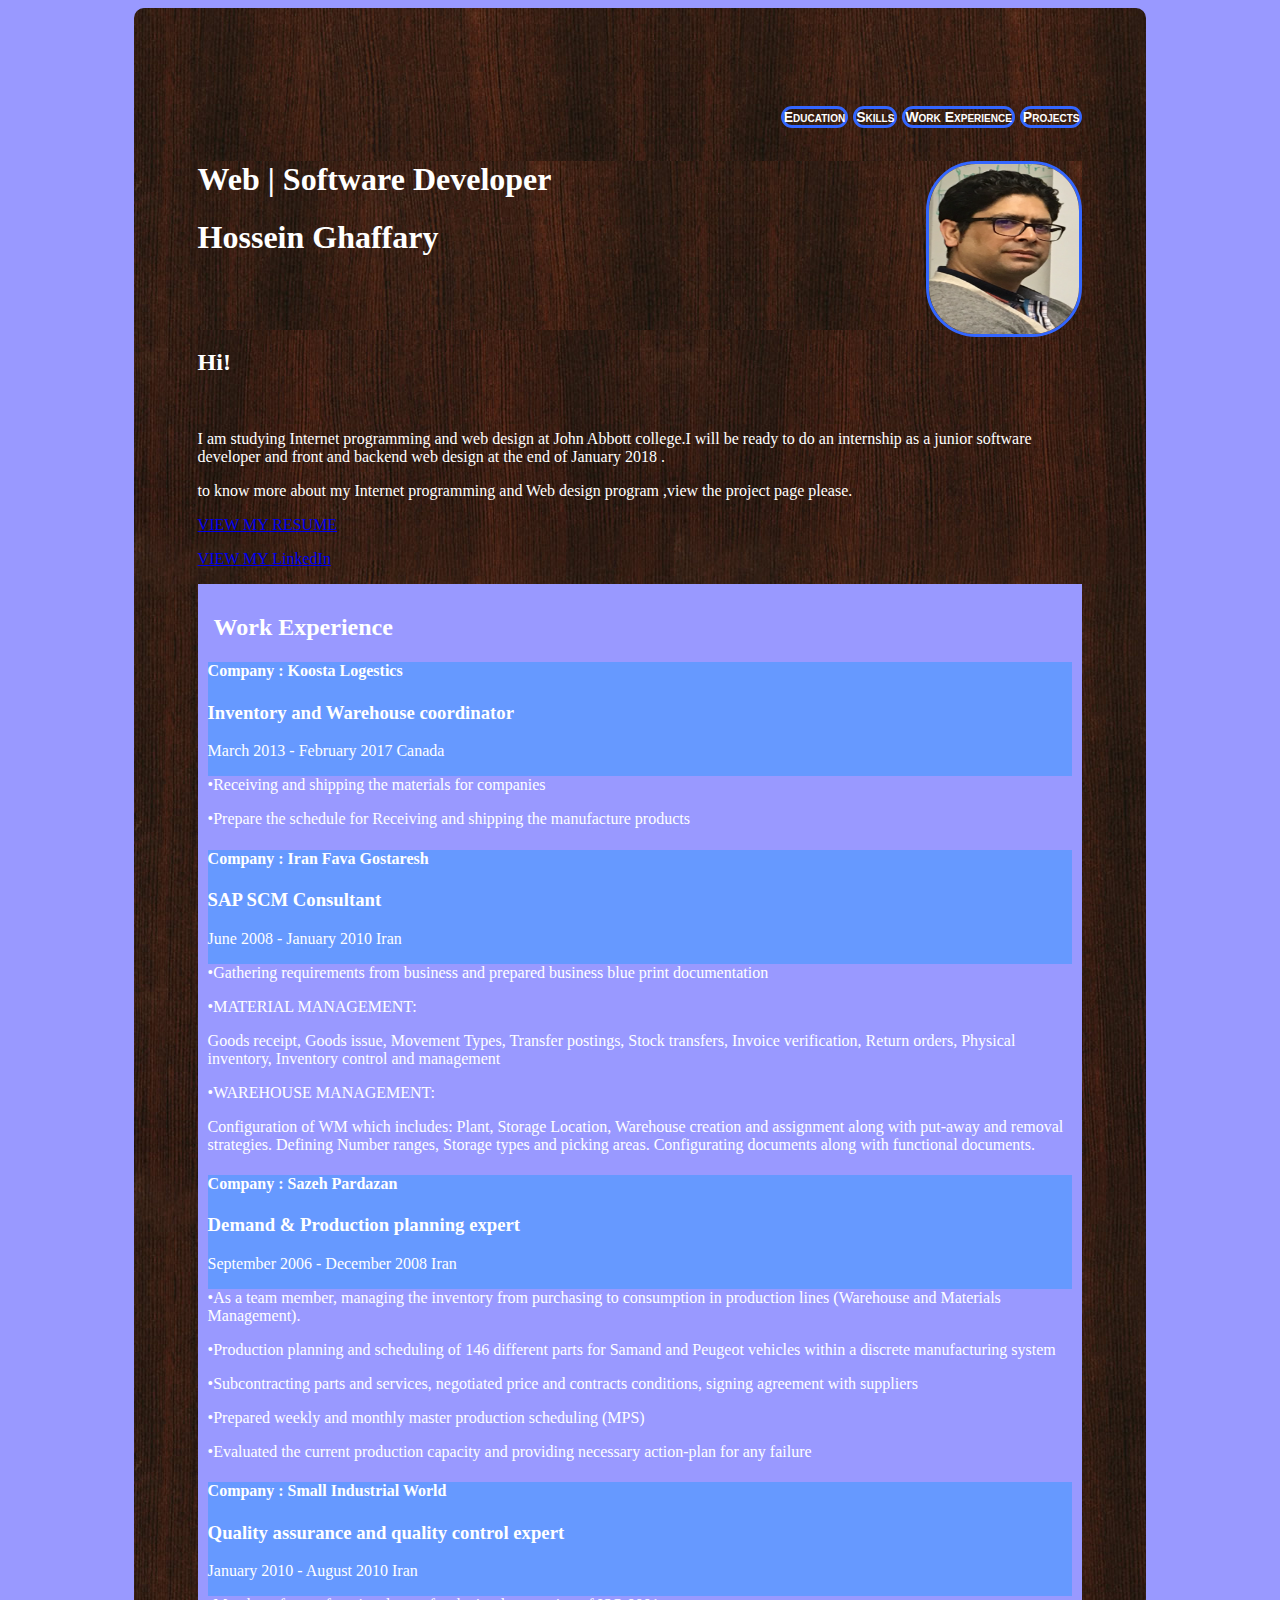
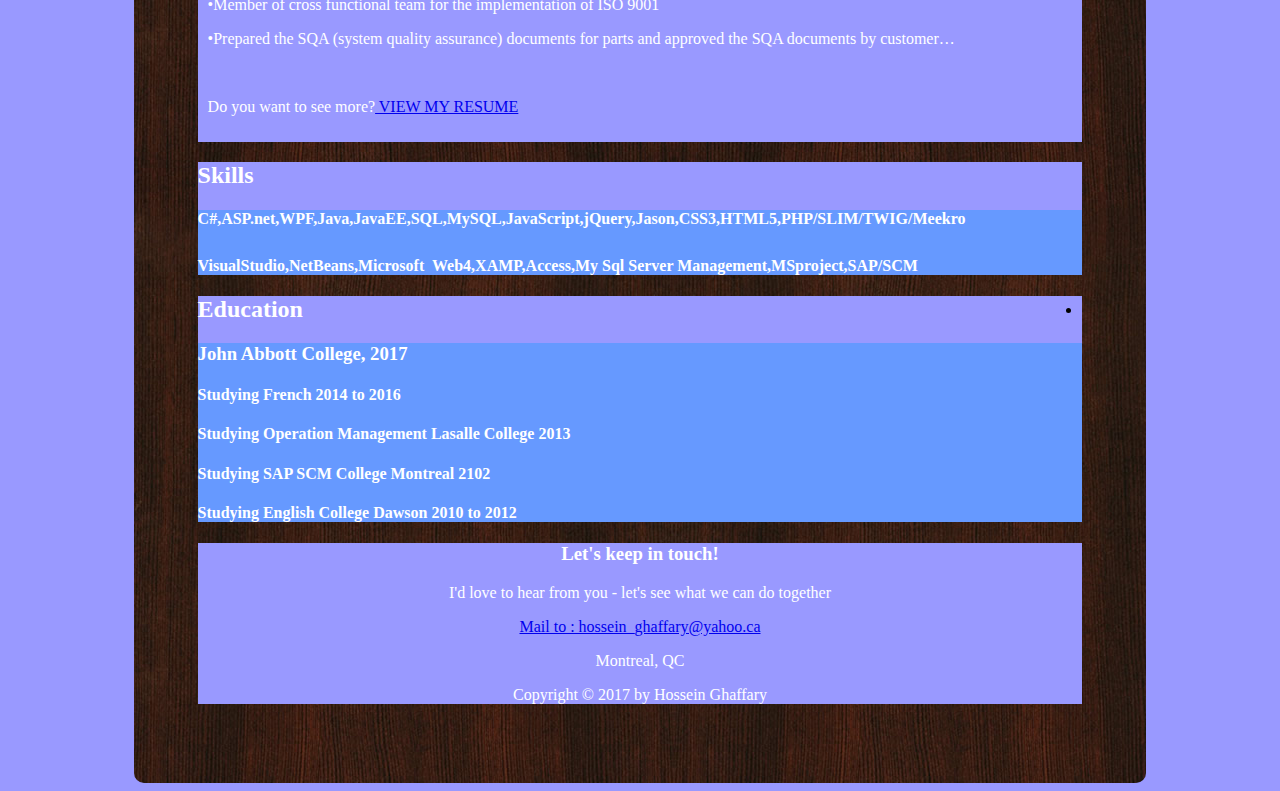
<file: CVPortfolioWebPage/Index.html>
﻿<!DOCTYPE html>
<html>
		
		<head>
	    <meta content="text/html; charset=utf-8" http-equiv="Content-Type">
		<meta name="description" content="software developer , web developer">
        <meta name="author" content="hossein ghaffary">
		<title>HomePage</title>
		
		        <link href="css/style.css" rel="stylesheet" type="text/css" media="screen">
		         
		       
		<style type="text/css">
		.auto-style1 {
			float: right;
			border-style: solid;
			border-color: #3366FF;
			margin-bottom: 10px;
			border-radius: 50px;
		}
		</style>
		
		</head>
		
		
		
		<body class="container">
		
		<div class="mainContainer">
		<div >
	
          
        
        <div>
            <ul class="nav-bar">
           
                <li><a href="projects.html" class="auto-style1">Projects</a></li>
                <li><a href="#workexperience" class="auto-style1">Work Experience</a></li>
                <li><a href="#skills" class="auto-style1">Skills</a></li>
                <li><a href="#education" class="auto-style1">Education</a></li>
          
        </ul>
        <p>&nbsp;</p>
        <p>&nbsp;</p>



	        </div>
	        
	    </div>
		<header class="header">
	                <h1>Web | Software Developer<img  class="auto-style1" src="img/h.png" alt="Image" height="170" width="150" /></h1>
	                <h1>Hossein Ghaffary</h1>
	                <p>&nbsp;</p>
                    <p>&nbsp;</p>
                    

	                
	    </header>
    
    
        <!-- ABOUT ME / PROFILE -->
        <section class="profile clearfix">
            <div class="wrapper">
                             <div class="summary">
                    <h2>Hi!</h2>
                    <br/>
                    
                    <p>I am studying Internet programming and web design at John Abbott college.I will be ready to do an internship as a junior software developer and front and backend web design at the end of January 2018 .</p>
                    <p>to know more about my Internet programming and Web design program ,view the project page please. </p>
                    <p><a href="documents/CV.docx" target="_blank">VIEW MY RESUME</a> </p>
                    <p><a href="https://www.linkedin.com/in/hossein-ghaffary-4a384a4a/">VIEW MY LinkedIn</a></p>

                </div>
            </div>
        </section>
        
        
        
         <!-- WORK EXPERIENCE -->
         
        <a id="workexperience"></a>
        
        <section class="work-experience">
        
            <div class="wrapper">
                <h2>&nbsp;Work Experience</h2>

                    <div class="item clearfix">

                      <div class="details">
                        <h4 class="company">Company : Koosta Logestics</h4>
                        <h3>Inventory and Warehouse coordinator</h3>
                        <p class="date">March 2013 - February 2017  Canada</p>
                       </div>
                    <div class="description">
                        <p>•Receiving and shipping the materials for companies</p>
                        <p>•Prepare the schedule for Receiving and shipping the manufacture products</p>
                    </div>
             </div><!-- close .item -->

                <div class="item clearfix">
                    <div class="details">
                        <h4 class="company">Company : Iran Fava Gostaresh</h4>
                        <h3>SAP  SCM Consultant</h3>
                        <p class="date">June 2008 - January 2010  Iran</p>
                    </div>
                    <div class="description">
                        <p>•Gathering requirements from business and prepared business blue print documentation</p>
                        <p>•MATERIAL MANAGEMENT:</p>
                        <p>Goods receipt, Goods issue, Movement Types, Transfer postings, Stock transfers, Invoice verification, Return orders, Physical inventory, Inventory control and management
                        </p>
                        <p>•WAREHOUSE MANAGEMENT: </p>
                        <p>Configuration of WM which includes: Plant, Storage Location, Warehouse creation and assignment along with put-away and removal strategies.
                        Defining Number ranges, Storage types and picking areas. Configurating documents along with functional documents.					

                        </p>
                    </div>
                </div><!-- close .item -->

                <div class="item clearfix">
                    <div class="details">
                        <h4 class="company">Company : Sazeh Pardazan</h4>
                        <h3> Demand & Production planning expert </h3>
                        <p class="date">September 2006 - December 2008 Iran</p>
                    </div>
                    <div class="description">
                        <p>•As a team member, managing the inventory from purchasing to consumption in production lines (Warehouse and Materials Management).</p>
                        <p>•Production planning and scheduling of 146 different parts for Samand and Peugeot vehicles within a discrete manufacturing system</p>
                        <p>•Subcontracting parts and services, negotiated price and contracts conditions, signing agreement with suppliers</p>
                        <p>•Prepared weekly and monthly master production scheduling (MPS)</p>
                        <P>•Evaluated the current production capacity and providing necessary action-plan for any failure</P>

                    </div>
                </div><!-- close .item -->

                <div class="item clearfix">
                    <div class="details">
                        <h4 class="company">Company : Small Industrial World</h4>
                        <h3>Quality assurance and quality control expert</h3>
                        <p class="date">January 2010 - August 2010 Iran</p>
                    </div>
                    <div class="description">
                        <p>•Member of cross functional team for the implementation of ISO 9001 </p>
                        <p>•Prepared the SQA (system quality assurance) documents for parts and approved the SQA documents by customer…</p>
                    </div>
                </div><!-- close .item -->
                <br>
                <p>Do you want to see more?<a href="documents/CV.docx" target="_blank"> VIEW MY RESUME</a> <a href="documents/CV.docx" download><i class="fa fa-download"></i></a></p>
            </div>
        </section>
        <!-- SKILLS -->
        <a id="skills"></a>
        <section class="skills">
            <div class="wrapper">
                <h2>Skills</h2>
                <div class="skills-list clearfix">
                    <div class="columns">
                        <h4 style="height: 25px">
						C#,ASP.net,WPF,Java,JavaEE,SQL,MySQL,JavaScript,jQuery,Jason,CSS3,HTML5,PHP/SLIM/TWIG/Meekro</h4>
                        <h4>VisualStudio,NetBeans,Microsoft&nbsp; 
						Web4,XAMP,Access,My Sql Server 
						Management,MSproject,SAP/SCM</h4>
                    </div>
                    <div class="columns">
                        <ul>
			<li></li>
			</ul>
                    </div>
                </div>
            </div>
        </section>
        
        <a id="education"></a>
        <section class="education">
            <div class="wrapper">
                <h2>Education</h2>
                <div class="item">
                    <h3>John Abbott College, 2017</h3>
                    <h4>Studying French 2014 to 2016</h4>
                    <h4>Studying Operation Management Lasalle College 2013</h4>
                    <h4>Studying SAP SCM College Montreal 2102</h4>
                    <h4>Studying English College Dawson 2010 to 2012</h4>



                                  </div>
                            </div>
        </section>
        <!-- CONTACT INFO -->
        <section class="contact">
            <div >
                <div class="row wrapper">
                    <div class="col-sm-8">
                        <h3>Let's keep in touch!</h3>
                        <p>I'd love to hear from you - let's see what we can do together</p>
                        <p><a href =" mailto:hossein_ghaffary@yahoo.ca">Mail to : hossein_ghaffary@yahoo.ca</a></p>
			             <p>Montreal, QC</p>
                    </div>
                  </div>
            </div>
            <footer>
                <p class="copyright">Copyright &#169; 2017 by Hossein Ghaffary</p>
                  <script src="js/scrowUpBtn.js"></script>
            </footer>
        </section>
</div>

</body>
</html>
</file>
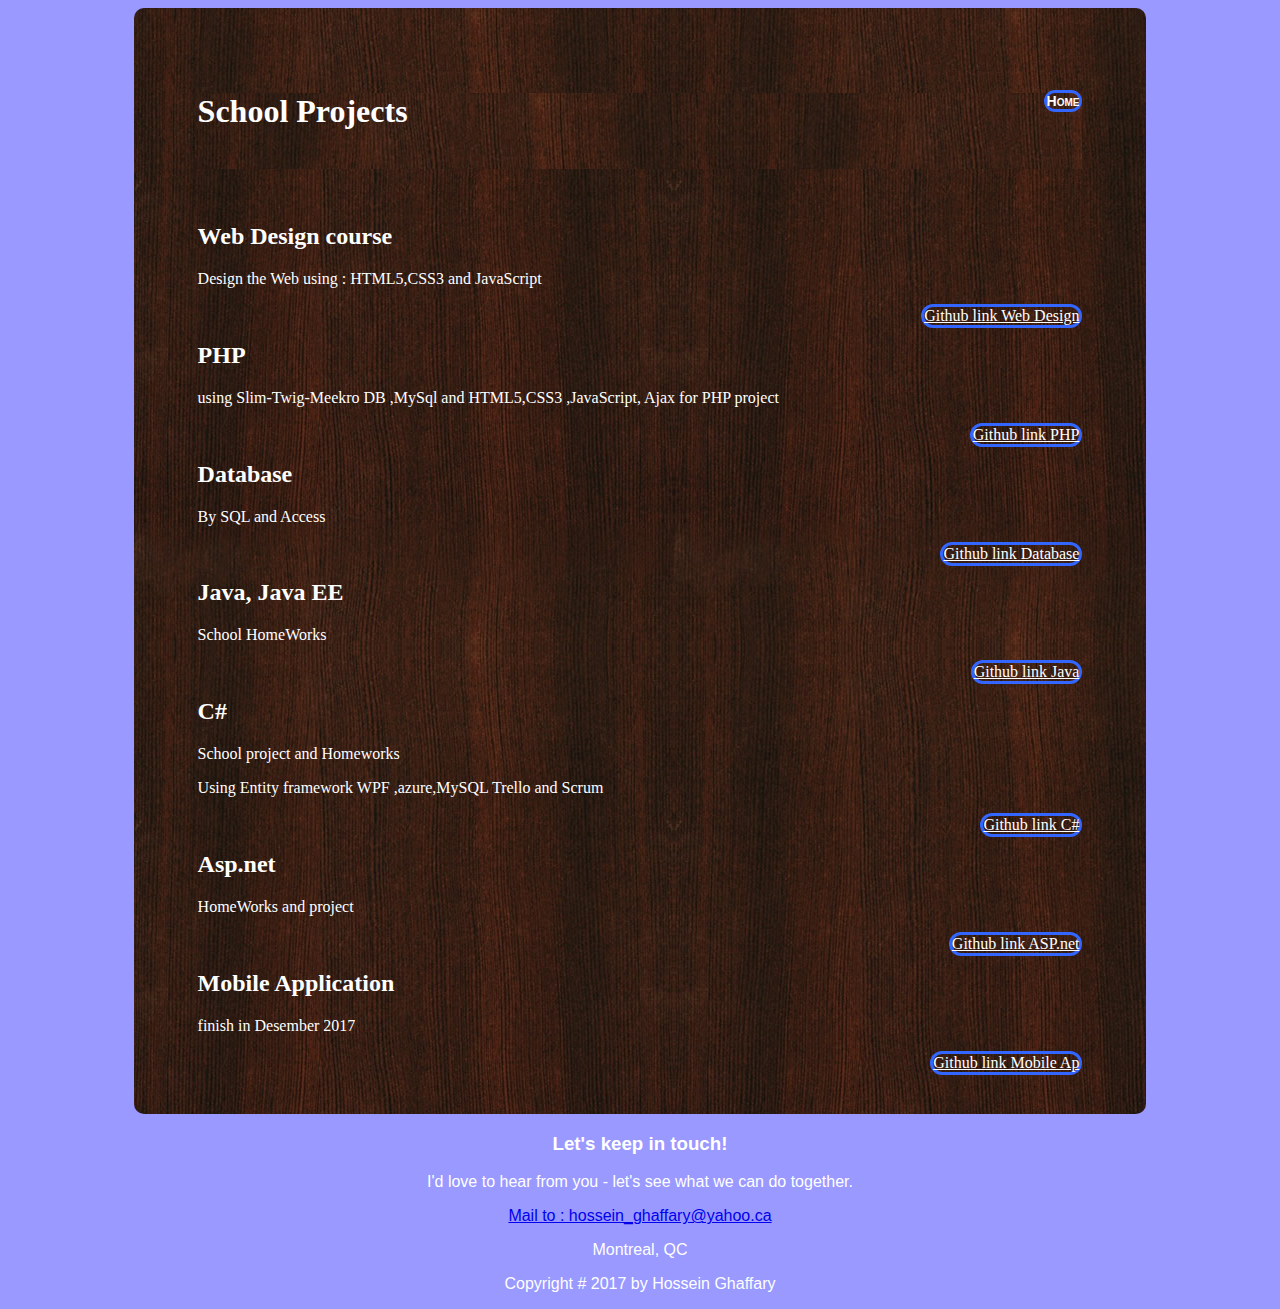
<file: CVPortfolioWebPage/projects.html>
﻿<!DOCTYPE html>
<html>

	<head>
	        <meta content="text/html; charset=utf-8" http-equiv="Content-Type">
			<meta name="description" content="software developer , web developer">
	        <meta name="author" content="hossein ghaffary">
			<link href="css/style.css" rel="stylesheet" type="text/css" media="screen">
			         
	
			<style type="text/css">
			.auto-style1 {
				float: right;
				border-style: solid;
				border-color: #3366FF;
				margin-bottom: 10px;
				border-radius: 50px;
			}
			</style>
	
			<title>Projects</title>
	</head>

<body class="container">
            
            

			<div class="mainContainer">
					 <div id="header">
					            <ul class="nav-bar">
					                <li><a href="index.html" class="auto-style1">Home</a></li>
					             </ul>
					        </div>
					        
					        <div>
				            <header class="header">
				            <h1>School Projects</h1>
				              <p>&nbsp;</p>
                             </header>
				            </div>

					        
					        <section class="school projects">
					        
					          <div class="wrapper">
					            <p>&nbsp;</p>
								  <h2>Web Design course</h2>
								  <p>Design the Web using : HTML5,CSS3 and JavaScript</p>
								   <p><a href="https://github.com/hosseinhgh/webdesign.git" class="auto-style1">Github link Web Design</a></p>
					            
					             </div>
					             
					             <div class="wrapper">
					            <p>&nbsp;</p>
								  <h2>PHP</h2>
								  <p>using Slim-Twig-Meekro DB ,MySql and HTML5,CSS3 ,JavaScript, Ajax for PHP project</p>
					             <p><a href="https://github.com/hosseinhgh/php.git" class="auto-style1">Github link PHP</a></p>
					          </div>
					          
					          <div class="wrapper">
					            <p>&nbsp;</p>
								  <h2>Database</h2>
								  <p>By SQL and Access</p>
							      <p><a href="https://github.com/hosseinhgh/database.git" class="auto-style1">Github link Database</a></p>

					             
					          </div>

					          
					          <div class="wrapper">
					            <p>&nbsp;</p>
								  <h2>Java, Java EE</h2>
								  <p>School HomeWorks</p>
					    		   <p><a href=https://github.com/hosseinhgh/java.git class="auto-style1">Github link Java</a></p>
					          
					          </div>
					          
					          
					          <div class="wrapper">
					            <p>&nbsp;</p>
								  <h2>C#</h2>
								  <p>School project and Homeworks</p>
								  <p>Using Entity framework WPF  ,azure,MySQL Trello and Scrum</p>
								  <p><a href="https://github.com/hosseinhgh/c-.git" class="auto-style1">Github link C#</a></p>
					           </div>
					          
					          
					          
					          
					          
					          <div class="wrapper">
					            <p>&nbsp;</p>
								  <h2>Asp.net</h2>
								  <p>HomeWorks and project</p>
								  <p><a href="https://github.com/hosseinhgh/ASP.net.git" class="auto-style1">Github link ASP.net</a></p>
					          </div>
					          
					          <div class="wrapper">
					            <p>&nbsp;</p>
								  <h2>Mobile Application</h2>
								  <p>finish in Desember 2017</p>
								  <p><a href="https://github.com/hosseinhgh/mobileApplication.git" class="auto-style1">Github link Mobile Ap</a></p>
					           </div>

					        </section>
					
					
					
								</div>
						     <section class="contact">
						        <div >
						                <div class="row wrapper">
						                    <div class="col-sm-8">
						                        <h3>Let's keep in touch!</h3>
						                        <p>I'd love to hear from you - let's see what we can do together.</p>
						                         <p><a href =" mailto:hossein_ghaffary@yahoo.ca">Mail to : hossein_ghaffary@yahoo.ca</a></p>												 <p>Montreal, QC</p>
						                    </div>
						                </div>
						         </div>
						            <footer>
						                <p class="copyright">Copyright # 2017 by Hossein Ghaffary</p>
						                 <script src="js/scrowUpBtn.js"></script>
						            </footer>
						      </section>
			

</body>

</html>
</file>
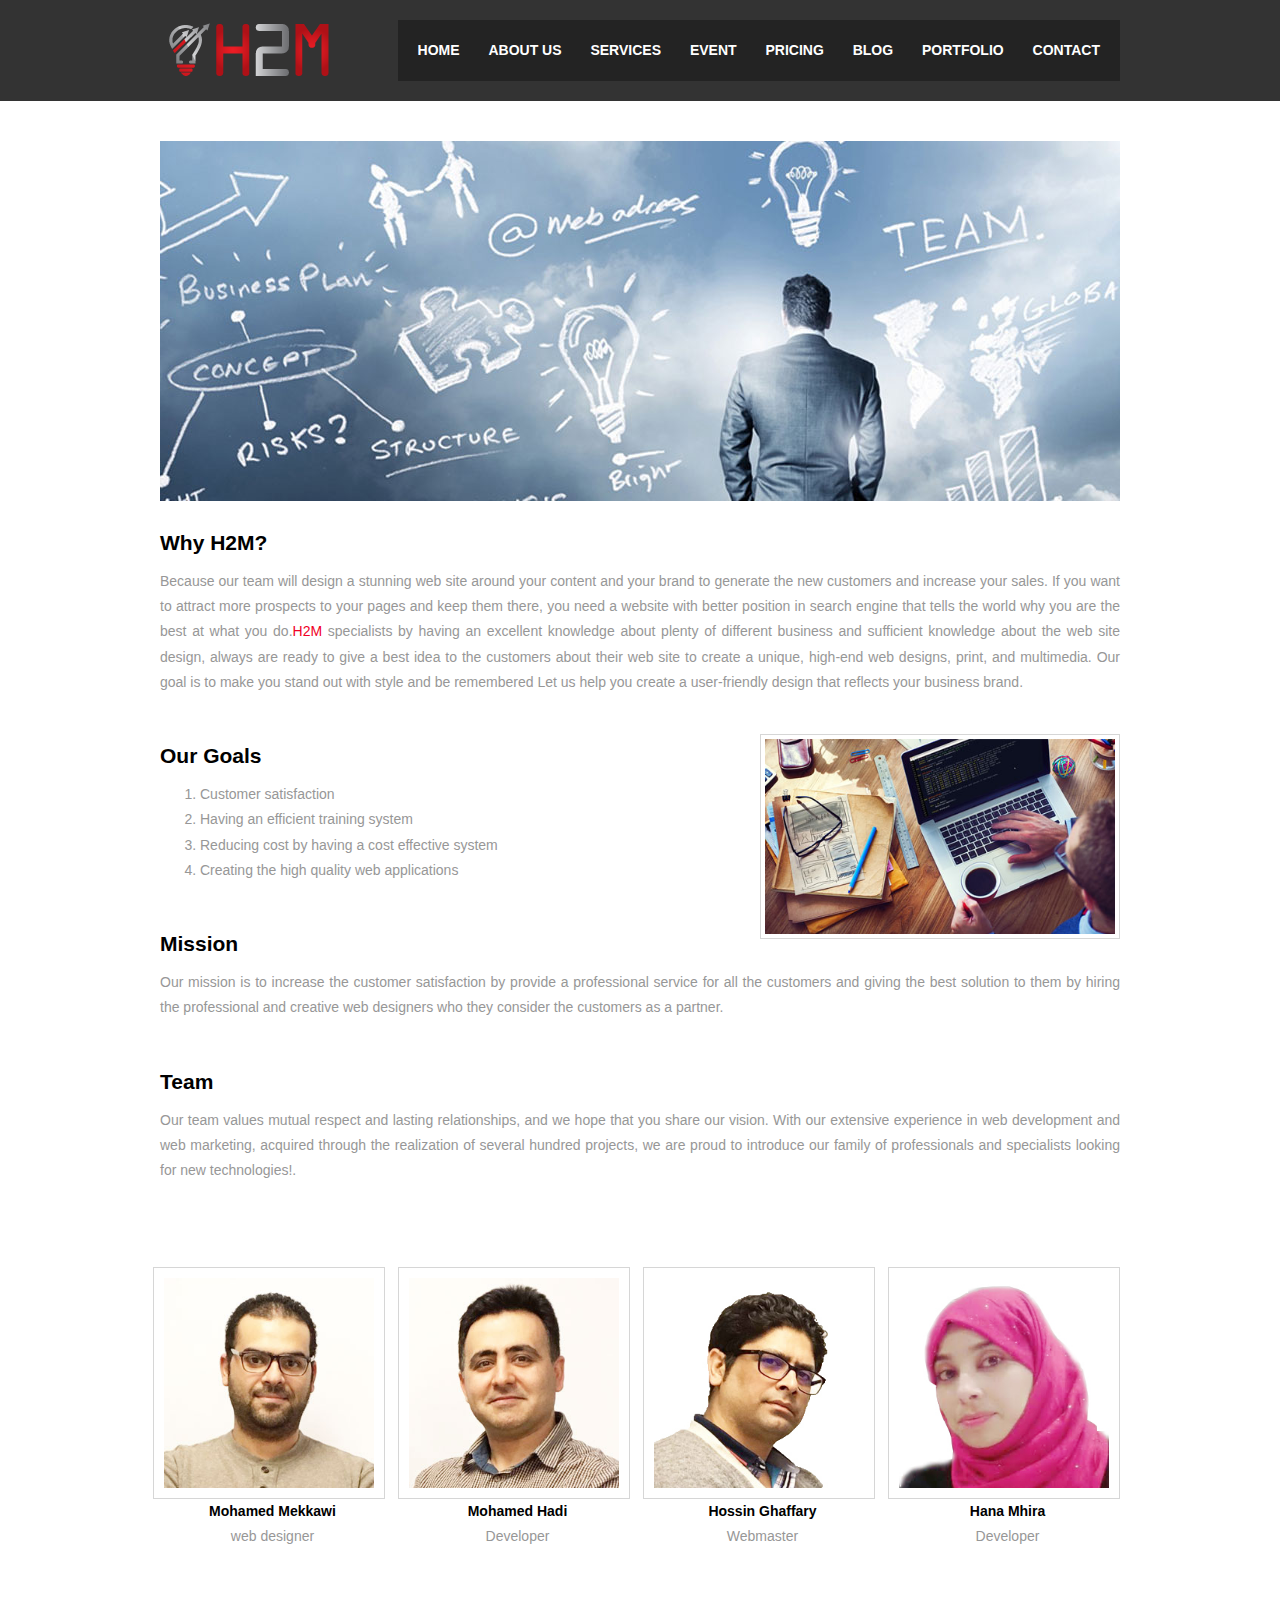
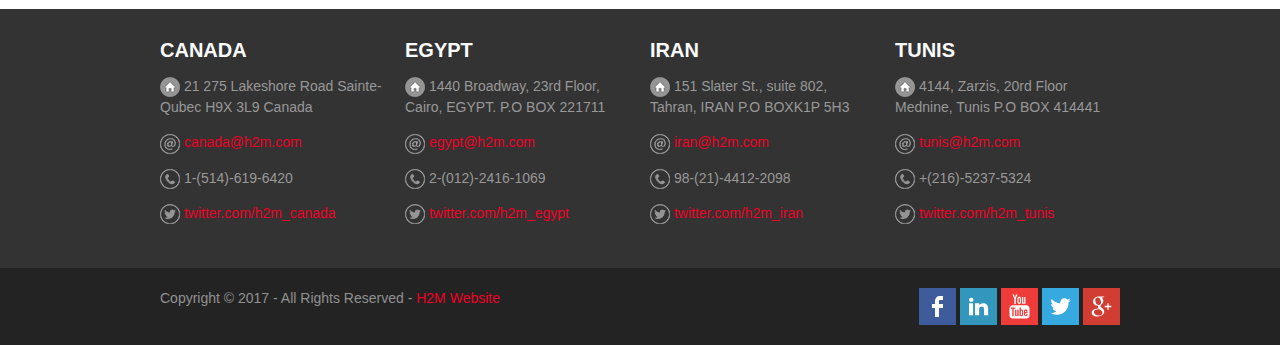
<file: WEB/about.html>
﻿<!DOCTYPE html>
<html lang="en">
<head>
    <title>H2M Website</title>
    <link rel="stylesheet" href="styles/layout.css" type="text/css">
    <meta charset="utf-8">
    <meta name="description" content="We aim to create a creative design and unique web sites. We build websites & apps.">
    <meta name="keywords" content="Website, Design,search engine optimization, Mobile App, disktop app, Web Development, Website Development, web Design company" />
    <script type="text/javascript" src="js/script.js">
</script>
</head>
<body onload="window.setInterval('changeSign()', 1000);">
    <div class="wrapper row1">
        <!-- header -->
        <div class="wrapper row1">
            <header id="header" class="clear">
                <div id="hgroup">
                    <!-- Logo -->
                    <figure>
                        <a href="index.html"> <img id="logo" src="images/logo_01.png" alt="logo image" title="logo image" /></a>
                    </figure>
                </div>
                <!-- menu -->
                <nav>
                    <ul>
                        <li><a href="index.html">Home</a></li>
                        <li><a href="about.html">About Us</a></li>
                        <li><a href="service.html">Services</a></li>
                        <li><a href="event.html">event</a></li>
                        <li><a href="pricing.html">Pricing</a></li>
                        <li><a href="blog.html">Blog</a></li>
                        <li><a href="portfolio.html">Portfolio</a></li>
                        <li class="last"><a href="contact.html">Contact</a></li>
                    </ul>
                </nav>
            </header>
        </div>
        <!-- content -->
        <div class="wrapper row2">
            <div id="container" class="clear">

                <!-- banner -->
                <section id="banner"><h2><a href="#"><img src="images/aboutus.jpg" alt="aboutus"></a></h2></section>


                <!-- main content -->
                <div id="aboutus">

                    <h2>Why H2M?</h2>

                    <p>Because our team will design a stunning web site around your content and your brand to generate the new customers and increase your sales. If you want to attract more prospects to your pages and keep them there, you need a website with better position in search engine that tells the world why you are the best at what you do.<span style="color:#f00025;">H2M</span>  specialists by having an excellent knowledge about plenty of different business and sufficient knowledge about the web site design, always are ready to give a best idea to the customers about their web site to create a unique, high-end web designs, print, and multimedia. Our goal is to make you stand out with style and be remembered Let us help you create a user-friendly design that reflects your business brand.</p>

                    <br />
                    <figure><img src="images/about.jpg" alt="about" width="350"></figure>
                    <h2>Our Goals</h2>
                    <ol>
                        <li>Customer satisfaction</li>
                        <li>Having an efficient training system </li>
                        <li>Reducing cost by having a cost effective system</li>
                        <li>Creating the high quality web applications</li>
                    </ol>
                    <br>
                    <h2>Mission</h2>
                    <p>Our mission is to increase the customer satisfaction by provide a professional service for all the customers and giving the best solution to them by hiring the professional and creative web designers who they consider the customers as a partner.</p>
                    <br>
                    <h2>Team</h2>
                    <p>
                        Our team values mutual respect and lasting relationships, and we hope that you share our vision.
                        With our extensive experience in web development and web marketing, acquired through the realization of several hundred projects, we are proud to introduce our family of professionals and specialists looking for new technologies!.
                    </p>



                    <br />
                    <div class="homepage">
                        <section id="services" class="clear">
                            <h2>&nbsp;</h2>
                            <article class="one_quarter">
                                <figure>
                                    <img src="images/team/mekkawi.jpg" alt="team1">
                                    <figcaption>
                                        <h4>Mohamed Mekkawi</h4>
                                        <footer>web designer</footer>
                                    </figcaption>
                                </figure>
                            </article>
                            <article class="one_quarter">
                                <figure>
                                    <img src="images/team/hadi.jpg" alt="team2">
                                    <figcaption>
                                        <h4>Mohamed Hadi</h4>
                                        <footer>Developer</footer>
                                    </figcaption>
                                </figure>
                            </article>
                            <article class="one_quarter">
                                <figure>
                                    <img src="images/team/hosin.jpg" alt="team2">
                                    <figcaption>
                                        <h4>Hossin Ghaffary</h4>
                                        <footer>Webmaster</footer>
                                    </figcaption>
                                </figure>
                            </article>
                            <article class="one_quarter lastbox">
                                <figure>
                                    <img src="images/team/hanaa.jpg" alt="team3">
                                    <figcaption>
                                        <h4>Hana Mhira</h4>
                                        <footer>Developer</footer>
                                    </figcaption>
                                </figure>
                            </article>

                        </section>

                    </div>
                </div>


                <!-- / content body -->
            </div>
        </div>
    </div>
        <!-- Footer -->
        <div class="wrapper row3">
            <div id="footer" class="clear">
                <!-- Section One -->
                <section class="one_quarter">
                    <h3>CANADA</h3>
                    <p>
                        <img src="images/home.png" alt="home"> 21 275 Lakeshore Road
                        Sainte- Qubec H9X 3L9 Canada
                    </p>
                    <p><img src="images/mail.png" alt="email"> <a href="mailto:info@h2m.com" title="email" target="_blank">canada@h2m.com</a></p>
                    <p><img src="images/phone.png" alt="phone"> 1-(514)-619-6420</p>
                    <p><img src="images/twitter.png" alt="twitter"> <a href="http://www.twitter.com" title="twitter.com" target="_blank">twitter.com/h2m_canada</a></p>
                </section>
                <!-- Section Two -->
                <section class="one_quarter">
                    <h3>EGYPT</h3>
                    <p><img src="images/home.png" alt="home"> 1440 Broadway, 23rd Floor, Cairo, EGYPT. P.O BOX 221711</p>
                    <p><img src="images/mail.png" alt="email"> <a href="mailto:info@h2m.com" title="email" target="_blank">egypt@h2m.com</a></p>
                    <p><img src="images/phone.png" alt="phone"> 2-(012)-2416-1069</p>
                    <p><img src="images/twitter.png" alt="twitter"> <a href="http://www.twitter.com" title="twitter.com" target="_blank">twitter.com/h2m_egypt</a></p>
                </section>
                <!-- Section Three -->
                <section class="one_quarter">
                    <h3>IRAN</h3>
                    <p><img src="images/home.png" alt="home"> 151 Slater St., suite 802, Tahran, IRAN P.O BOXK1P 5H3</p>
                    <p><img src="images/mail.png" alt="email"> <a href="mailto:info@h2m.com" title="email" target="_blank">iran@h2m.com</a></p>
                    <p>
                        <img src="images/phone.png" alt="phone"> 98-(21)-4412-2098<br>
                    </p>
                    <p><img src="images/twitter.png" alt="twitter"> <a href="http://www.twitter.com" title="twitter.com" target="_blank">twitter.com/h2m_iran</a></p>
                </section>
                <!-- Section Four -->
                <section class="one_quarter lastbox">
                    <h3>TUNIS</h3>
                    <p><img src="images/home.png" alt="home"> 4144, Zarzis, 20rd Floor Mednine, Tunis P.O BOX 414441</p>
                    <p><img src="images/mail.png" alt="email"> <a href="mailto:info@h2m.com" title="email" target="_blank">tunis@h2m.com</a></p>
                    <p>
                        <img src="images/phone.png" alt="phone"> +(216)-5237-5324<br>
                    </p>
                    <p><img src="images/twitter.png" alt="twitter"> <a href="http://www.twitter.com" title="twitter.com" target="_blank">twitter.com/h2m_tunis</a></p>
                </section>
                <!-- / Section -->
            </div>
        </div>
       
        <!-- / Section -->
        <!-- Copyright -->
        <div class="wrapper row4">
            <footer id="copyright" class="clear">
                <p class="fl_left"> Copyright &copy; 2017 - All Rights Reserved - <a href="index.html">H2M Website</a></p>
                <p class="fl_right">
                    <a href="http://facebook.com"><img src="images/facebook-icon.svg" alt="Facebook"></a>
                    <a href="http://linkedin.com"><img src="images/linkedin-icon.svg" alt="linkedin"></a>
                    <a href="http://youtube.com"><img src="images/youtube-icon.svg" alt="youtube"></a>
                    <a href="https://twitter.com"><img src="images/twitter-icon.svg" alt="twitter"></a>
                    <a href="https://plus.google.com"><img src="images/googleplus-icon.svg" alt="googelplus"></a>
                </p>
            </footer>
        </div>
</body>
</html>
</file>
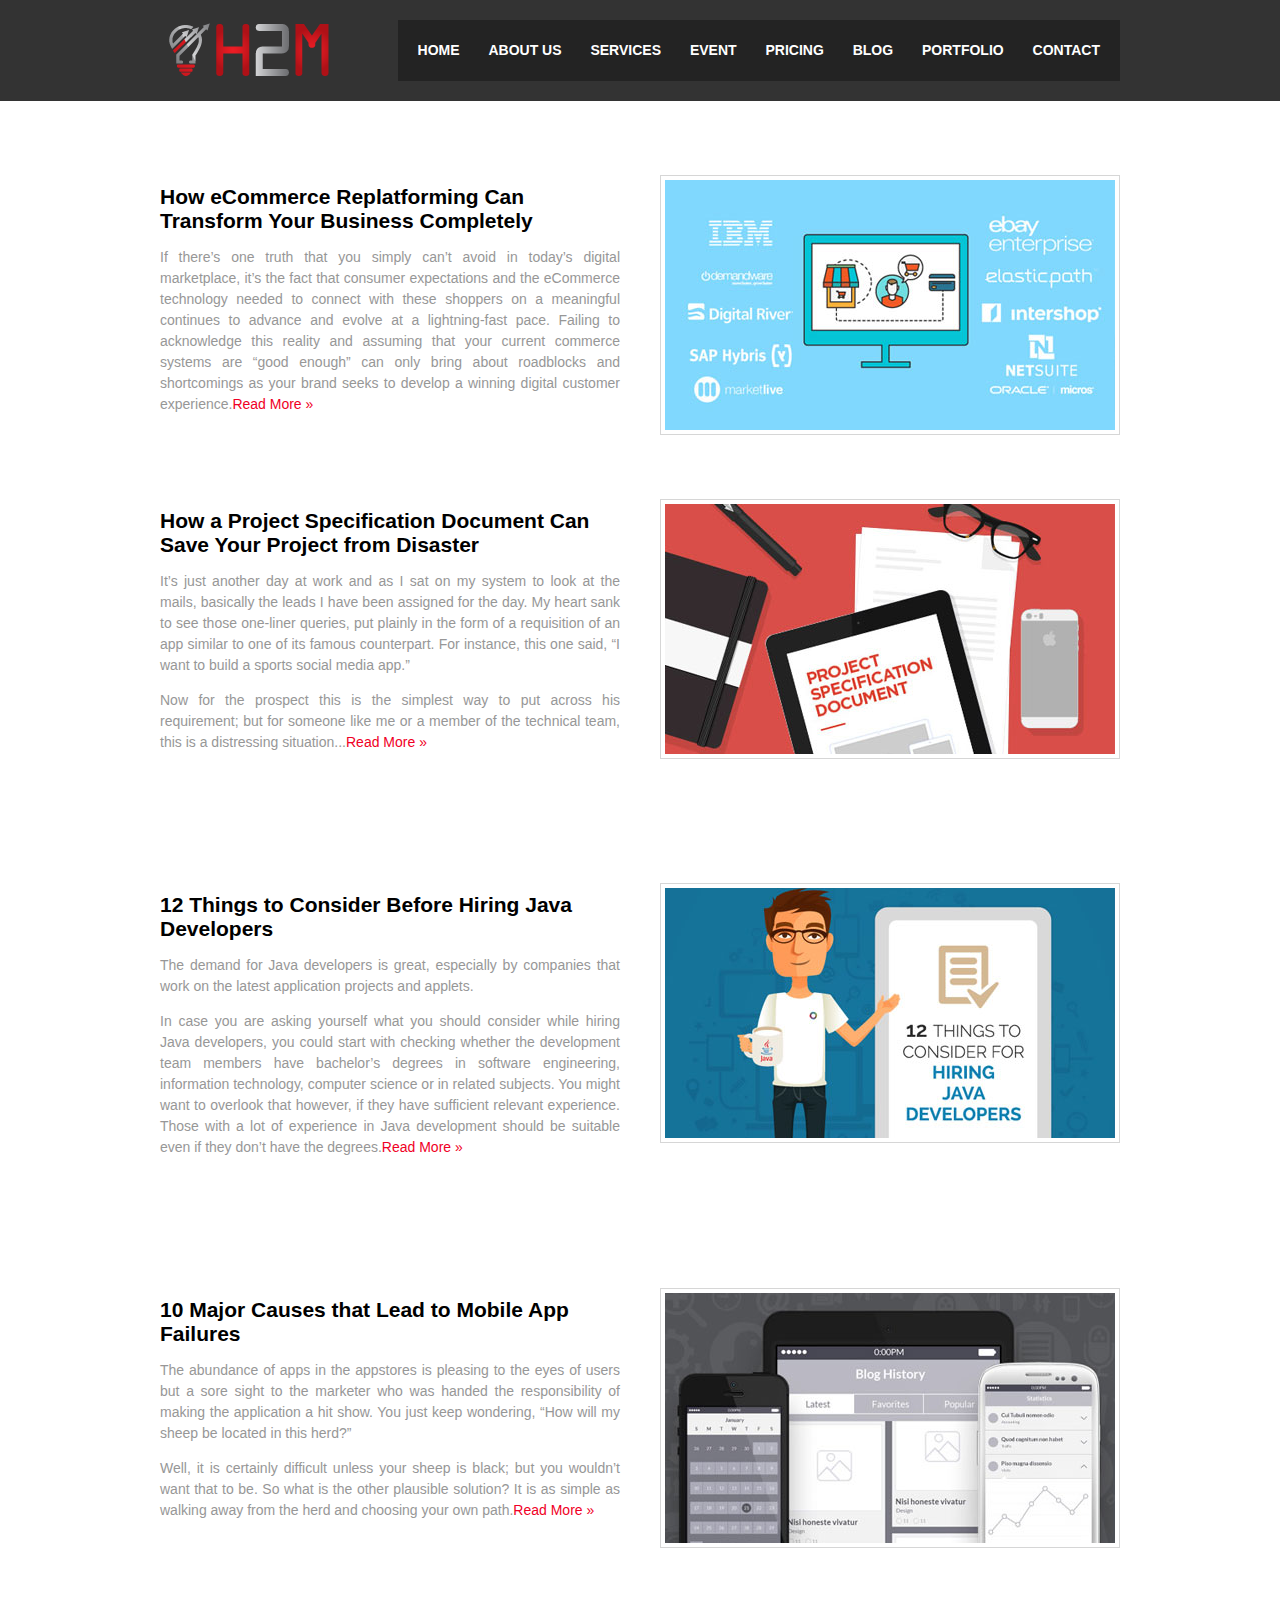
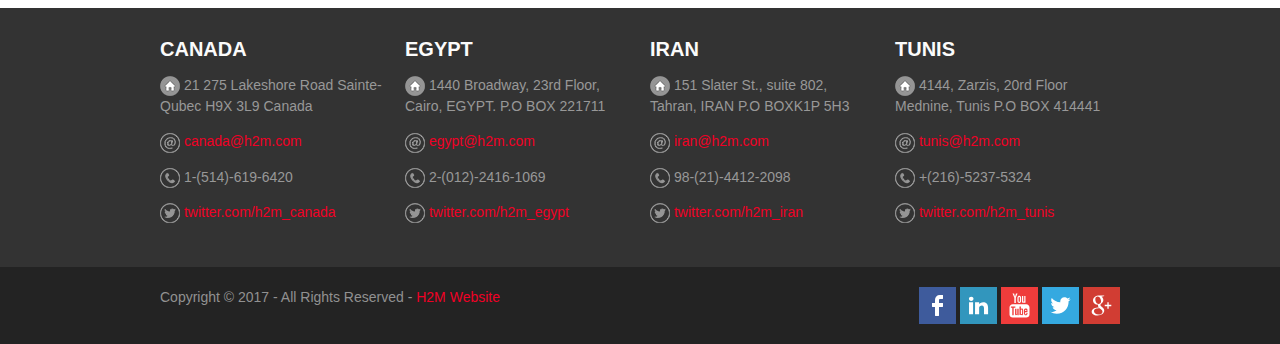
<file: WEB/blog.html>
﻿<!DOCTYPE html>
<html lang="en">
<head>
    <title>H2M Website</title>
    <link rel="stylesheet" href="styles/layout.css" type="text/css">
    <meta charset="utf-8">
    <meta name="description" content="We aim to create a creative design and unique web sites. We build websites & apps.">
    <meta name="keywords" content="Website, Design,search engine optimization, Mobile App, disktop app, Web Development, Website Development, web Design company" />
    <script type="text/javascript" src="js/script.js">
    </script>
</head>
<body onload="window.setInterval('changeSign()', 1000);">
    <div class="wrapper row1">

        <!-- header -->
        <div class="wrapper row1">
            <header id="header" class="clear">
                <div id="hgroup">
                    <!-- Logo -->
                    <figure>
                        <img id="logo" src="images/logo_01.png" alt="logo image" title="logo image" />
                    </figure>
                </div>
                <!-- menu -->
                <nav>
                    <ul>
                        <li><a href="index.html">Home</a></li>
                        <li><a href="about.html">About Us</a></li>
                        <li><a href="service.html">Services</a></li>
                        <li><a href="event.html">event</a></li>
                        <li><a href="pricing.html">Pricing</a></li>
                        <li><a href="blog.html">Blog</a></li>
                        <li><a href="portfolio.html">Portfolio</a></li>
                        <li class="last"><a href="contact.html">Contact</a></li>
                    </ul>
                </nav>
            </header>
        </div>
        <!-- content -->
        <div class="wrapper row2">
            <div id="container" class="clear">

                <!-- main content -->
                <div id="homepage">

                    <!-- Introduction -->
                    <section class="blog clear">
                        <h2>&nbsp;</h2>

                        <article>
                            <figure>
                                <img src="images/blog/01.jpg" alt="blog1">
                                <figcaption>
                                    <h2>How eCommerce Replatforming Can Transform Your Business Completely</h2>
                                    <p>If   there&rsquo;s one truth that you simply can&rsquo;t avoid in today&rsquo;s digital   marketplace, it&rsquo;s the fact that consumer expectations and the eCommerce   technology needed to connect with these shoppers on a meaningful   continues to advance and evolve at a lightning-fast pace. Failing to   acknowledge this reality and assuming that your current commerce systems   are &ldquo;good enough&rdquo; can only bring about roadblocks and shortcomings as   your brand seeks to develop a winning digital customer experience.<a href="https://www.netsolutionsindia.com/blog/how-can-ecommerce-replatforming-transform-your-business/">Read More &raquo;</a></p>
                                </figcaption>
                            </figure>
                        </article>
                    </section>

                    <section class="blog clear">
                        <h2>&nbsp;</h2>
                        <article>
                            <figure>
                                <img src="images/blog/02.jpg" alt="blog2">
                                <figcaption>
                                    <h2>How a Project Specification Document Can Save Your Project from Disaster</h2>
                                    <p>It&rsquo;s just another day at work and as I sat on my system to look at the mails, basically the leads I have been assigned for the day. My heart sank to see those one-liner queries, put plainly in the form of a requisition of an app similar to one of its famous counterpart. For instance, this one said, &ldquo;I want to build a sports social media app.&rdquo;</p>
                                    <p>Now for the prospect this is the simplest way to put across his requirement; but for someone like me or a member of the technical team, this is a distressing situation...<a href="https://www.netsolutionsindia.com/blog/how-a-project-specification-document-saves-your-project-from-disaster/">Read More &raquo;</a></p>
                                </figcaption>
                            </figure>
                        </article>
                    </section>
                    <br />
                    <br />
                    <section class="blog clear">
                        <h2>&nbsp;</h2>
                        <article>
                            <figure>
                                <img src="images/blog/03.jpg" alt="blog3">
                                <figcaption>
                                    <h2>12 Things to Consider Before Hiring Java Developers</h2>
                                    <p>The demand for Java developers is great, especially by companies that work on the latest application projects and applets.</p>
                                    <p>In case you are asking yourself what you should consider while hiring Java developers, you could start with checking whether the development team members have bachelor&rsquo;s degrees in software engineering, information technology, computer science or in related subjects. You might want to overlook that however, if they have sufficient relevant experience. Those with a lot of experience in Java development should be suitable even if they don&rsquo;t have the degrees.<a href="https://www.netsolutionsindia.com/blog/12-things-to-consider-before-hiring-java-developers/">Read More &raquo;</a></p>

                                </figcaption>
                            </figure>
                        </article>
                    </section>
                    <br />
                    <br />
                    <section class="blog clear">
                        <h2>&nbsp;</h2>
                        <article>
                            <figure>
                                <img src="images/blog/04.jpg" alt="blog4">
                                <figcaption>
                                    <h2>10 Major Causes that Lead to Mobile App Failures</h2>
                                    <p>The abundance of apps in the appstores is pleasing to the eyes of users but a sore sight to the marketer who was handed the responsibility of making the application a hit show. You just keep wondering, &ldquo;How will my sheep be located in this herd?&rdquo;</p>
                                    <p>Well, it is certainly difficult unless your sheep is black; but you wouldn&rsquo;t want that to be. So what is the other plausible solution? It is as simple as walking away from the herd and choosing your own path.<a href="https://www.netsolutionsindia.com/blog/10-major-causes-that-lead-to-mobile-app-failures/">Read More &raquo;</a></p>
                                </figcaption>
                            </figure>
                        </article>
                    </section>
                    <!-- / Introduction -->
                </div>


                <!-- / content body -->
            </div>

        </div>
    </div>
        <!-- Footer -->
        <div class="wrapper row3">
            <div id="footer" class="clear">
                <!-- Section One -->
                <section class="one_quarter">
                    <h3>CANADA</h3>
                    <p>
                        <img src="images/home.png" alt="home"> 21 275 Lakeshore Road
                        Sainte- Qubec H9X 3L9 Canada
                    </p>
                    <p><img src="images/mail.png" alt="email"> <a href="mailto:info@h2m.com" title="email" target="_blank">canada@h2m.com</a></p>
                    <p><img src="images/phone.png" alt="phone"> 1-(514)-619-6420</p>
                    <p><img src="images/twitter.png" alt="twitter"> <a href="http://www.twitter.com" title="twitter.com" target="_blank">twitter.com/h2m_canada</a></p>
                </section>
                <!-- Section Two -->
                <section class="one_quarter">
                    <h3>EGYPT</h3>
                    <p><img src="images/home.png" alt="home"> 1440 Broadway, 23rd Floor, Cairo, EGYPT. P.O BOX 221711</p>
                    <p><img src="images/mail.png" alt="email"> <a href="mailto:info@h2m.com" title="email" target="_blank">egypt@h2m.com</a></p>
                    <p><img src="images/phone.png" alt="phone"> 2-(012)-2416-1069</p>
                    <p><img src="images/twitter.png" alt="twitter"> <a href="http://www.twitter.com" title="twitter.com" target="_blank">twitter.com/h2m_egypt</a></p>
                </section>
                <!-- Section Three -->
                <section class="one_quarter">
                    <h3>IRAN</h3>
                    <p><img src="images/home.png" alt="home"> 151 Slater St., suite 802, Tahran, IRAN P.O BOXK1P 5H3</p>
                    <p><img src="images/mail.png" alt="email"> <a href="mailto:info@h2m.com" title="email" target="_blank">iran@h2m.com</a></p>
                    <p>
                        <img src="images/phone.png" alt="phone"> 98-(21)-4412-2098<br>
                    </p>
                    <p><img src="images/twitter.png" alt="twitter"> <a href="http://www.twitter.com" title="twitter.com" target="_blank">twitter.com/h2m_iran</a></p>
                </section>
                <!-- Section Four -->
                <section class="one_quarter lastbox">
                    <h3>TUNIS</h3>
                    <p><img src="images/home.png" alt="home"> 4144, Zarzis, 20rd Floor Mednine, Tunis P.O BOX 414441</p>
                    <p><img src="images/mail.png" alt="email"> <a href="mailto:info@h2m.com" title="email" target="_blank">tunis@h2m.com</a></p>
                    <p>
                        <img src="images/phone.png" alt="phone"> +(216)-5237-5324<br>
                    </p>
                    <p><img src="images/twitter.png" alt="twitter"> <a href="http://www.twitter.com" title="twitter.com" target="_blank">twitter.com/h2m_tunis</a></p>
                </section>
                <!-- / Section -->
            </div>
        </div>

     
        <!-- Copyright -->
        <div class="wrapper row4">
            <footer id="copyright" class="clear">
                <p class="fl_left"> Copyright &copy; 2017 - All Rights Reserved - <a href="index.html">H2M Website</a></p>
                <p class="fl_right">
                    <a href="http://facebook.com"><img src="images/facebook-icon.svg" alt="Facebook"></a>
                    <a href="http://linkedin.com"><img src="images/linkedin-icon.svg" alt="linkedin"></a>
                    <a href="http://youtube.com"><img src="images/youtube-icon.svg" alt="youtube"></a>
                    <a href="https://twitter.com"><img src="images/twitter-icon.svg" alt="twitter"></a>
                    <a href="https://plus.google.com"><img src="images/googleplus-icon.svg" alt="googelplus"></a>
                </p>
            </footer>
        </div>
</body>
</html>
</file>
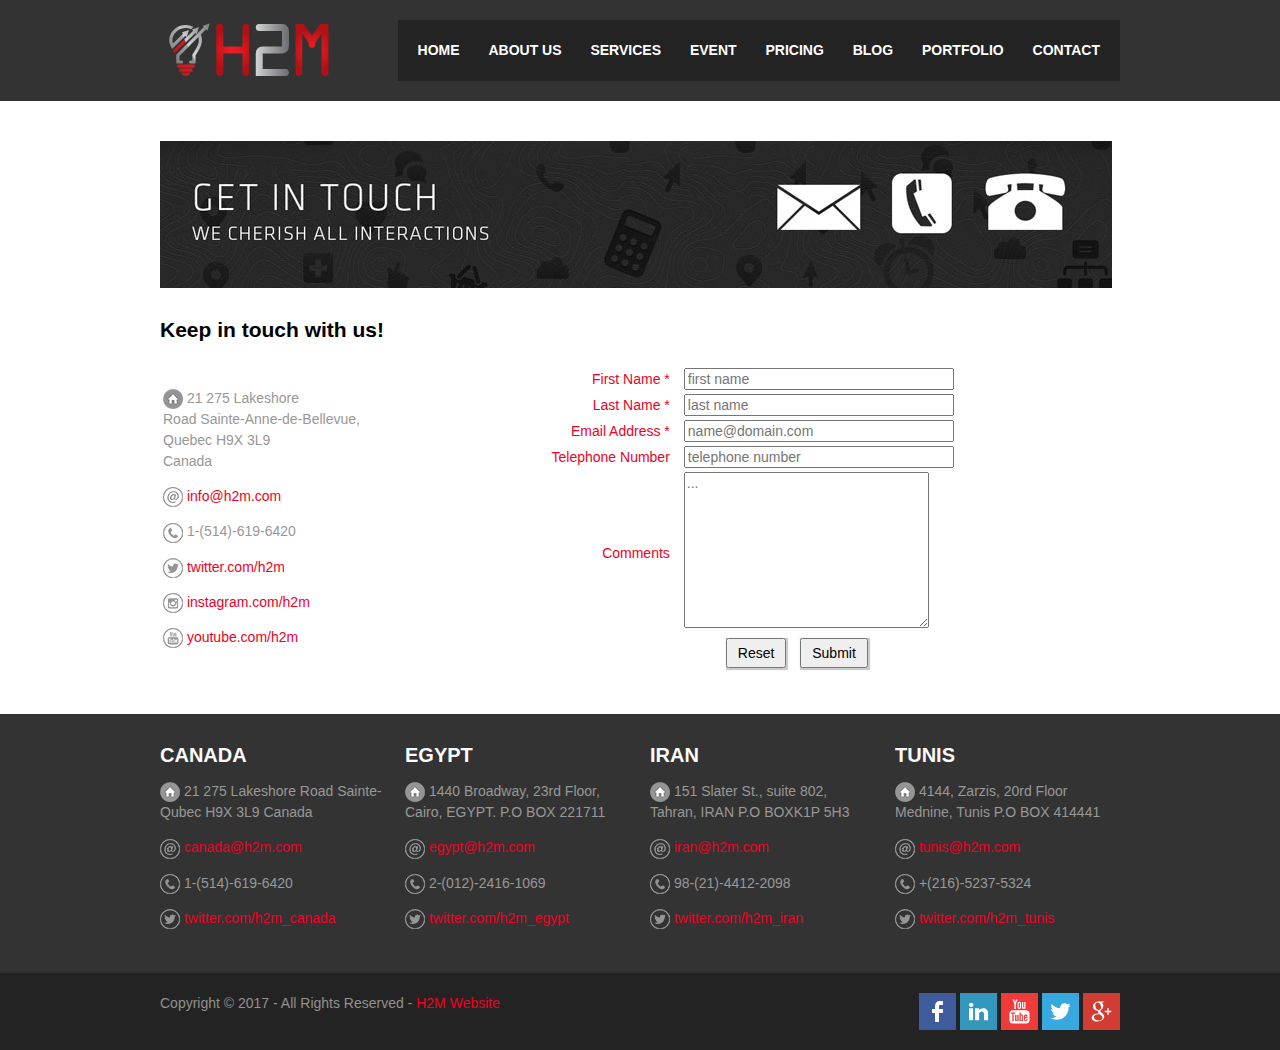
<file: WEB/contact.html>
﻿<!DOCTYPE html>
<html lang="en">
<head>
    <title>H2M Website</title>
    <link rel="stylesheet" href="styles/layout.css" type="text/css">
    <meta charset="utf-8">
    <meta name="description" content="We aim to create a creative design and unique web sites. We build websites & apps.">
    <meta name="keywords" content="Website, Design,search engine optimization, Mobile App, disktop app, Web Development, Website Development, web Design company" />
    <script type="text/javascript" src="js/script.js">
    </script>
</head>
<body onload="window.setInterval('changeSign()', 1000);">
    <div class="wrapper row1">
        <header id="header" class="clear">
            <div id="hgroup">
                <!-- Logo -->
                <figure>
                    <a href="index.html"> <img id="logo" src="images/logo_01.png" alt="logo image" title="logo image" /></a>
                </figure>
            </div>
            <!-- menu -->
            <nav>
                <ul>
                    <li><a href="index.html">Home</a></li>
                    <li><a href="about.html">About Us</a></li>
                    <li><a href="service.html">Services</a></li>
                    <li><a href="event.html">Event</a></li>
                    <li><a href="pricing.html">Pricing</a></li>
                    <li><a href="blog.html">Blog</a></li>
                    <li><a href="portfolio.html">Portfolio</a></li>
                    <li class="last"><a href="contact.html">Contact</a></li>
                </ul>
            </nav>
        </header>
    </div>
    <!-- content -->
    <div class="wrapper row2">
        <div id="container" class="clear">

            <!-- banner -->
            <section id="banner"><h2><a href="#"><img src="images/contact.jpg" alt="contact"></a></h2></section>


            <!-- main content -->
            <div class="homepage">

                <h2>Keep in touch with us!</h2>

                <table>
                    <tr>
                        <td>
                            <p>
                                <img src="images/home.png" width="20" height="20" alt="home"> 21 275 Lakeshore <br />Road
                                Sainte-Anne-de-Bellevue,<br />Quebec H9X 3L9 <br />Canada
                            </p>
                            <p><img src="images/mail.png" width="20" height="20" alt="email"> <a href="mailto:info@h2m.com" title="email" target="_blank">info@h2m.com</a></p>
                            <p><img src="images/phone.png" width="20" height="20" alt="phone"> 1-(514)-619-6420</p>
                            <p><img src="images/twitter.png" width="20" height="20" alt="twitter"> <a href="http://www.twitter.com" title="twitter.com" target="_blank">twitter.com/h2m</a></p>
                            <p><img src="images/instagram.png" width="20" height="20" alt="instagram"> <a href="http://www.instagram.com" title="instagram.com" target="_blank">instagram.com/h2m</a></p>
                            <p><img src="images/youtube.png" width="20" height="20" alt="youtube"> <a href="http://www.youtube.com" title="youtube.com/h2m" target="_blank">youtube.com/h2m</a></p>
                        </td>

                        <td>
                            <form id="contact" name="contact" action="submit.html" method="post" target="_blank" autocomplete="on" onsubmit="return valider();">
                                <table id="table">




                                    <tr>
                                        <td><label for="first_name">First Name *</label></td>
                                        <td><input type="text" id="first_name" name="first_name" maxlength="50" size="30" required="required" placeholder="first name"></td>
                                    </tr>
                                    <tr>
                                        <td><label for="last_name">Last Name *</label></td>
                                        <td><input type="text" id="last_name" name="last_name" maxlength="50" size="30" required="required" placeholder="last name"></td>
                                    </tr>
                                    <tr>
                                        <td><label for="email">Email Address *</label></td>
                                        <td>
                                            <input type="email" id="email"
                                                   name="email" maxlength="80" size="30" required="required" placeholder="name@domain.com" onblur="verifMail(this);">
                                        </td>
                                    </tr>
                                    <tr>
                                        <td><label for="telephone">Telephone Number</label></td>
                                        <td><input type="tel" id="telephone" name="telephone" maxlength="30" size="30" placeholder="telephone number" required="required" onblur="valider_numero();"></td>
                                    </tr>
                                    <tr>
                                        <td><label for="comments">Comments </label></td>
                                        <td><textarea id="comments" name="comments" maxlength="1000" placeholder="..."></textarea></td>
                                    </tr>
                                    <tr>
                                        <td colspan="2" style="text-align:center">
                                            <input type="reset" value="Reset">
                                            <input type="submit" value="Submit" onclick="valider_numero()">
                                        </td>
                                    </tr>
                                </table>
                            </form>
                        </td>
                    </tr>
                </table>
            </div>
        </div>

        <!-- / End content body -->
        <!-- Footer -->
        <div class="wrapper row3">
            <div id="footer" class="clear">
                <!-- Section One -->
                <section class="one_quarter">
                    <h3>CANADA</h3>
                    <p>
                        <img src="images/home.png" alt="home"> 21 275 Lakeshore Road
                        Sainte- Qubec H9X 3L9 Canada
                    </p>
                    <p><img src="images/mail.png" alt="email"> <a href="mailto:info@h2m.com" title="email" target="_blank">canada@h2m.com</a></p>
                    <p><img src="images/phone.png" alt="phone"> 1-(514)-619-6420</p>
                    <p><img src="images/twitter.png" alt="twitter"> <a href="http://www.twitter.com" title="twitter.com" target="_blank">twitter.com/h2m_canada</a></p>
                </section>
                <!-- Section Two -->
                <section class="one_quarter">
                    <h3>EGYPT</h3>
                    <p><img src="images/home.png" alt="home"> 1440 Broadway, 23rd Floor, Cairo, EGYPT. P.O BOX 221711</p>
                    <p><img src="images/mail.png" alt="email"> <a href="mailto:info@h2m.com" title="email" target="_blank">egypt@h2m.com</a></p>
                    <p><img src="images/phone.png" alt="phone"> 2-(012)-2416-1069</p>
                    <p><img src="images/twitter.png" alt="twitter"> <a href="http://www.twitter.com" title="twitter.com" target="_blank">twitter.com/h2m_egypt</a></p>
                </section>
                <!-- Section Three -->
                <section class="one_quarter">
                    <h3>IRAN</h3>
                    <p><img src="images/home.png" alt="home"> 151 Slater St., suite 802, Tahran, IRAN P.O BOXK1P 5H3</p>
                    <p><img src="images/mail.png" alt="email"> <a href="mailto:info@h2m.com" title="email" target="_blank">iran@h2m.com</a></p>
                    <p>
                        <img src="images/phone.png" alt="phone"> 98-(21)-4412-2098<br>
                    </p>
                    <p><img src="images/twitter.png" alt="twitter"> <a href="http://www.twitter.com" title="twitter.com" target="_blank">twitter.com/h2m_iran</a></p>
                </section>
                <!-- Section Four -->
                <section class="one_quarter lastbox">
                    <h3>TUNIS</h3>
                    <p><img src="images/home.png" alt="home"> 4144, Zarzis, 20rd Floor Mednine, Tunis P.O BOX 414441</p>
                    <p><img src="images/mail.png" alt="email"> <a href="mailto:info@h2m.com" title="email" target="_blank">tunis@h2m.com</a></p>
                    <p>
                        <img src="images/phone.png" alt="phone"> +(216)-5237-5324<br>
                    </p>
                    <p><img src="images/twitter.png" alt="twitter"> <a href="http://www.twitter.com" title="twitter.com" target="_blank">twitter.com/h2m_tunis</a></p>
                </section>
                <!-- / Section -->
            </div>
        </div>
        <!-- / Section -->
    </div>

    <!-- Copyright -->
    <div class="wrapper row4">
        <footer id="copyright" class="clear">
            <p class="fl_left"> Copyright &copy; 2017 - All Rights Reserved - <a href="index.html">H2M Website</a></p>
            <p class="fl_right">
                <a href="http://facebook.com"><img src="images/facebook-icon.svg" alt="Facebook"></a>
                <a href="http://linkedin.com"><img src="images/linkedin-icon.svg" alt="linkedin"></a>
                <a href="http://youtube.com"><img src="images/youtube-icon.svg" alt="youtube"></a>
                <a href="https://twitter.com"><img src="images/twitter-icon.svg" alt="twitter"></a>
                <a href="https://plus.google.com"><img src="images/googleplus-icon.svg" alt="googelplus"></a>
            </p>
        </footer>
    </div>
</body>
</html>
</file>
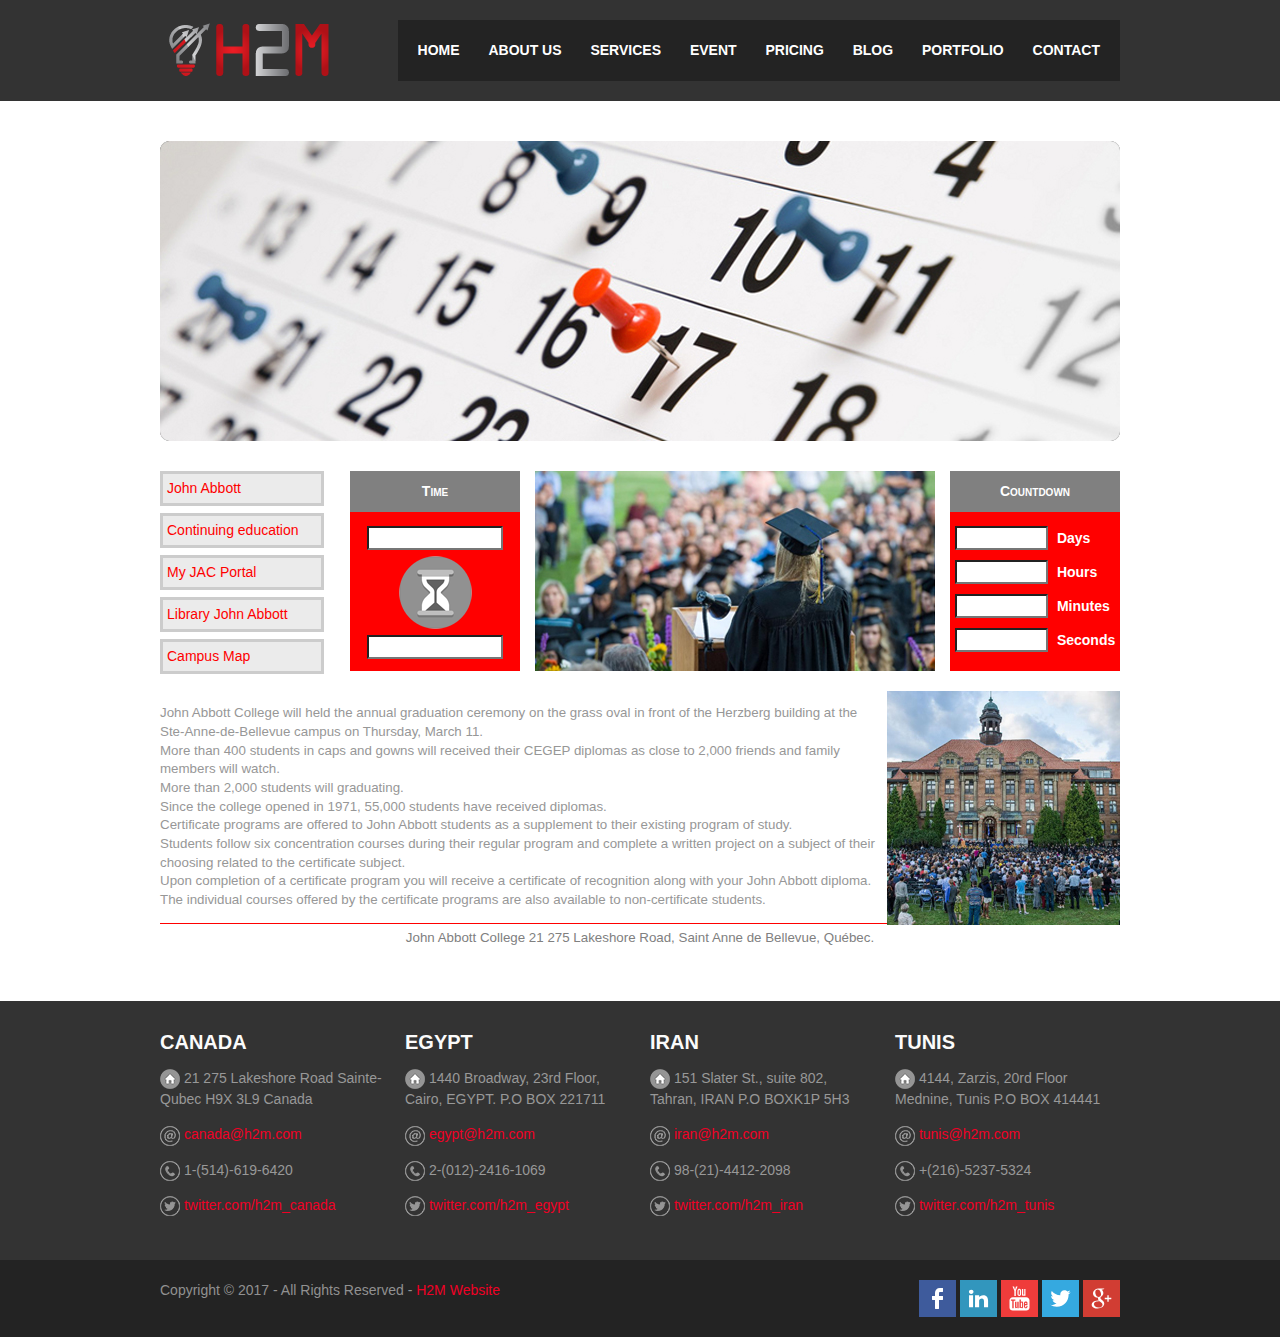
<file: WEB/event.html>
﻿<!DOCTYPE html>
<html lang="en">
<head>
    <title>H2M Website</title>
    <link rel="stylesheet" href="styles/layout.css" type="text/css">
    <!--<link href="styles/event.css" rel="stylesheet" type="text/css" />-->
    <meta charset="utf-8">
    <meta name="description" content="We aim to create a creative design and unique web sites. We build websites & apps.">
    <meta name="keywords" content="Website, Design,search engine optimization, Mobile App, disktop app, Web Development, Website Development, web Design company" />
    <script type="text/javascript" src="js/script.js">
   </script>
   </head>
<body onload="PageLoad()">

    <div class="wrapper row1">
        <!-- header -->
        <header id="header" class="clear">
            <div id="hgroup">
                <!-- Logo -->
                <figure>
                    <a href="index.html"> <img id="logo" src="images/logo_01.png" alt="logo image" title="logo image" /></a>
                </figure>
            </div>
            <!-- menu -->
            <nav>
                <ul>
                    <li><a href="index.html">Home</a></li>
                    <li><a href="about.html">About Us</a></li>
                    <li><a href="service.html">Services</a></li>
                    <li><a href="event.html">event</a></li>
                    <li><a href="pricing.html">Pricing</a></li>
                    <li><a href="blog.html">Blog</a></li>
                    <li><a href="portfolio.html">Portfolio</a></li>
                    <li class="last"><a href="contact.html">Contact</a></li>
                </ul>
            </nav>
        </header>
    </div>

    <!-- content -->
    <div class="wrapper row2">
        <div id="container" class="clear">

            <!-- banner -->
            <section id="banner"><h2><a href="#"><img src="images/events_banner.jpg" alt="contact"></a></h2></section>



            <!-- main content -->
            <div class="eventpage">

                <form name="clockform" id="clockform" action="#">

                    <div id="clock">
                        <h4>Time</h4>
                        <p>
                            <input size="12" id="dateNow" name="dateNow" /><br />
                            <img src="images/events/clock.png" alt="" /><br />
                            <input size="12" id="timeNow" name="timeNow" />
                        </p>
                    </div>

                    <div id="eventslogo">
                        <img src="images/events/logo.jpg" alt="New Years Bash" />
                    </div>

                    <div id="countdown">
                        <h4>Countdown</h4>
                        <p>
                            <input size="3" id="daysLeft" name="daysLeft" /> Days<br />
                            <input size="3" id="hrLeft" name="hrLeft" /> Hours<br />
                            <input size="3" id="minLeft" name="minLeft" /> Minutes<br />
                            <input size="3" id="secLeft" name="secLeft" /> Seconds
                        </p>
                    </div>

                    <div id="links">
                        <a href="http://www.johnabbott.qc.ca/">John Abbott</a>
                        <a href="http://www.johnabbott.qc.ca/continuing-education/winter2017-2/">Continuing education</a>
                        <a href="https://johnabbott.omnivox.ca/intr/Module/Identification/Login/Login.aspx?ReturnUrl=%2fintr">My JAC Portal</a>
                        <a href="http://jac.cegep.opalsinfo.net/bin/home">Library John Abbott</a>
                        <a href="http://www.johnabbott.qc.ca/contact-us/campus-map/">Campus Map</a>

                    </div>

                    <div id="main">
                        <img src="images/events/photo.jpg" alt="" />
                        <p id="content">
                            John Abbott College will held the annual graduation ceremony on the grass oval in front of the Herzberg building at the Ste-Anne-de-Bellevue campus on Thursday, March 11.<br>

                            More than 400 students in caps and gowns will received their CEGEP diplomas as close to 2,000 friends and family members will watch.<br>

                            More than 2,000 students will graduating.<br>

                            Since the college opened in 1971, 55,000 students have received diplomas.<br>

                            Certificate programs are offered to John Abbott students as a supplement to their existing program of study. <br>
                            Students follow six concentration courses during their regular program and complete a written project on a subject of their choosing related to the certificate subject. <br>
                            Upon completion of a certificate program you will receive a certificate of recognition along with your John Abbott diploma. <br>
                            The individual courses offered by the certificate programs are also available to non-certificate students.<br>
                        </p>
                        <p>

                        </p>
                        <address>
                            John Abbott College
                            21 275 Lakeshore Road,
                            Saint Anne de Bellevue, Québec.
                        </address><br><br>
                    </div>

                </form>

            </div>
        </div>

        <!-- / End content body -->
        <!-- Footer -->
        <div class="wrapper row3">
            <div id="footer" class="clear">
                <!-- Section One -->
                <section class="one_quarter">
                    <h3>CANADA</h3>
                    <p>
                        <img src="images/home.png" alt="home"> 21 275 Lakeshore Road
                        Sainte- Qubec H9X 3L9 Canada
                    </p>
                    <p><img src="images/mail.png" alt="email"> <a href="mailto:info@h2m.com" title="email" target="_blank">canada@h2m.com</a></p>
                    <p><img src="images/phone.png" alt="phone"> 1-(514)-619-6420</p>
                    <p><img src="images/twitter.png" alt="twitter"> <a href="http://www.twitter.com" title="twitter.com" target="_blank">twitter.com/h2m_canada</a></p>
                </section>
                <!-- Section Two -->
                <section class="one_quarter">
                    <h3>EGYPT</h3>
                    <p><img src="images/home.png" alt="home"> 1440 Broadway, 23rd Floor, Cairo, EGYPT. P.O BOX 221711</p>
                    <p><img src="images/mail.png" alt="email"> <a href="mailto:info@h2m.com" title="email" target="_blank">egypt@h2m.com</a></p>
                    <p><img src="images/phone.png" alt="phone"> 2-(012)-2416-1069</p>
                    <p><img src="images/twitter.png" alt="twitter"> <a href="http://www.twitter.com" title="twitter.com" target="_blank">twitter.com/h2m_egypt</a></p>
                </section>
                <!-- Section Three -->
                <section class="one_quarter">
                    <h3>IRAN</h3>
                    <p><img src="images/home.png" alt="home"> 151 Slater St., suite 802, Tahran, IRAN P.O BOXK1P 5H3</p>
                    <p><img src="images/mail.png" alt="email"> <a href="mailto:info@h2m.com" title="email" target="_blank">iran@h2m.com</a></p>
                    <p>
                        <img src="images/phone.png" alt="phone"> 98-(21)-4412-2098<br>
                    </p>
                    <p><img src="images/twitter.png" alt="twitter"> <a href="http://www.twitter.com" title="twitter.com" target="_blank">twitter.com/h2m_iran</a></p>
                </section>
                <!-- Section Four -->
                <section class="one_quarter lastbox">
                    <h3>TUNIS</h3>
                    <p><img src="images/home.png" alt="home"> 4144, Zarzis, 20rd Floor Mednine, Tunis P.O BOX 414441</p>
                    <p><img src="images/mail.png" alt="email"> <a href="mailto:info@h2m.com" title="email" target="_blank">tunis@h2m.com</a></p>
                    <p>
                        <img src="images/phone.png" alt="phone"> +(216)-5237-5324<br>
                    </p>
                    <p><img src="images/twitter.png" alt="twitter"> <a href="http://www.twitter.com" title="twitter.com" target="_blank">twitter.com/h2m_tunis</a></p>
                </section>
                <!-- / Section -->
            </div>
        </div>
        <!-- / Section -->
    </div>

    <!-- Copyright -->
    <div class="wrapper row4">
        <footer id="copyright" class="clear">
            <p class="fl_left"> Copyright &copy; 2017 - All Rights Reserved - <a href="index.html">H2M Website</a></p>
            <p class="fl_right">
                <a href="http://facebook.com"><img src="images/facebook-icon.svg" alt="Facebook"></a>
                <a href="http://linkedin.com"><img src="images/linkedin-icon.svg" alt="linkedin"></a>
                <a href="http://youtube.com"><img src="images/youtube-icon.svg" alt="youtube"></a>
                <a href="https://twitter.com"><img src="images/twitter-icon.svg" alt="twitter"></a>
                <a href="https://plus.google.com"><img src="images/googleplus-icon.svg" alt="googelplus"></a>
            </p>
        </footer>
    </div>
</body>
</html>
</file>
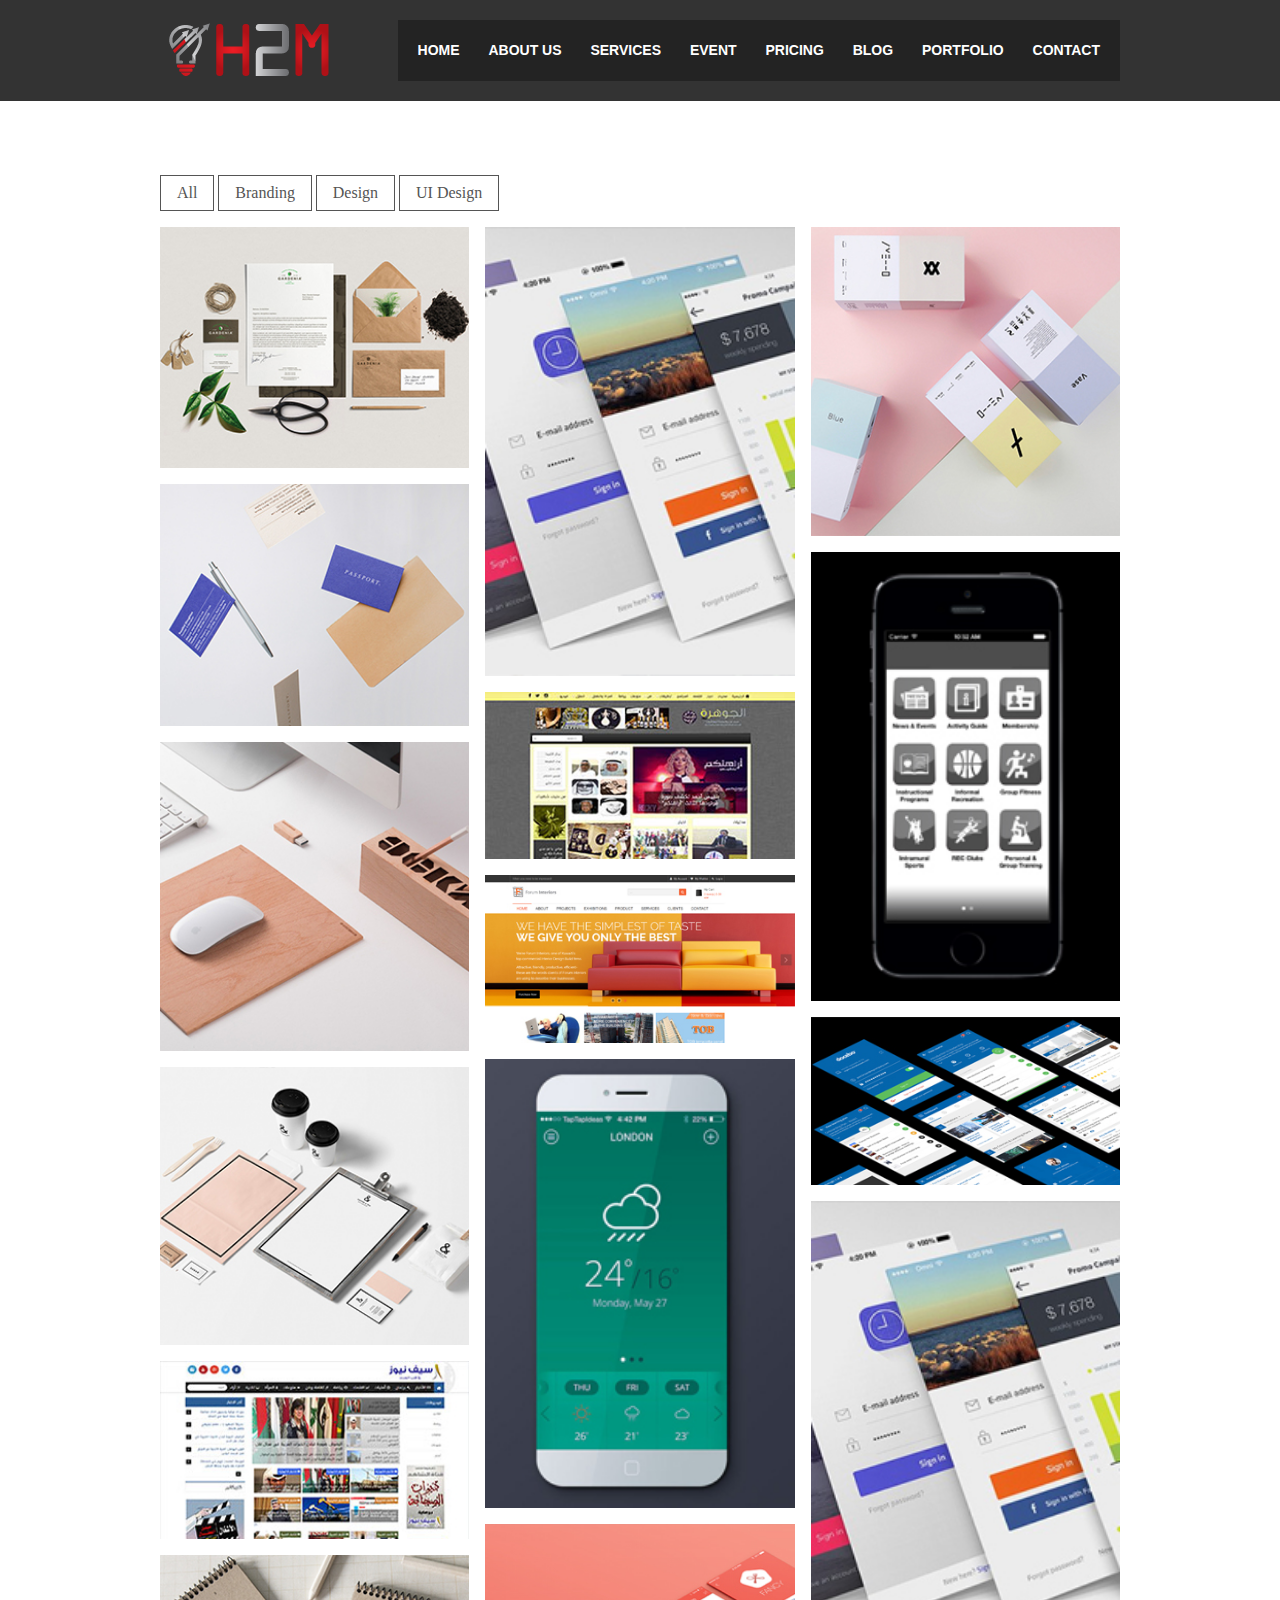
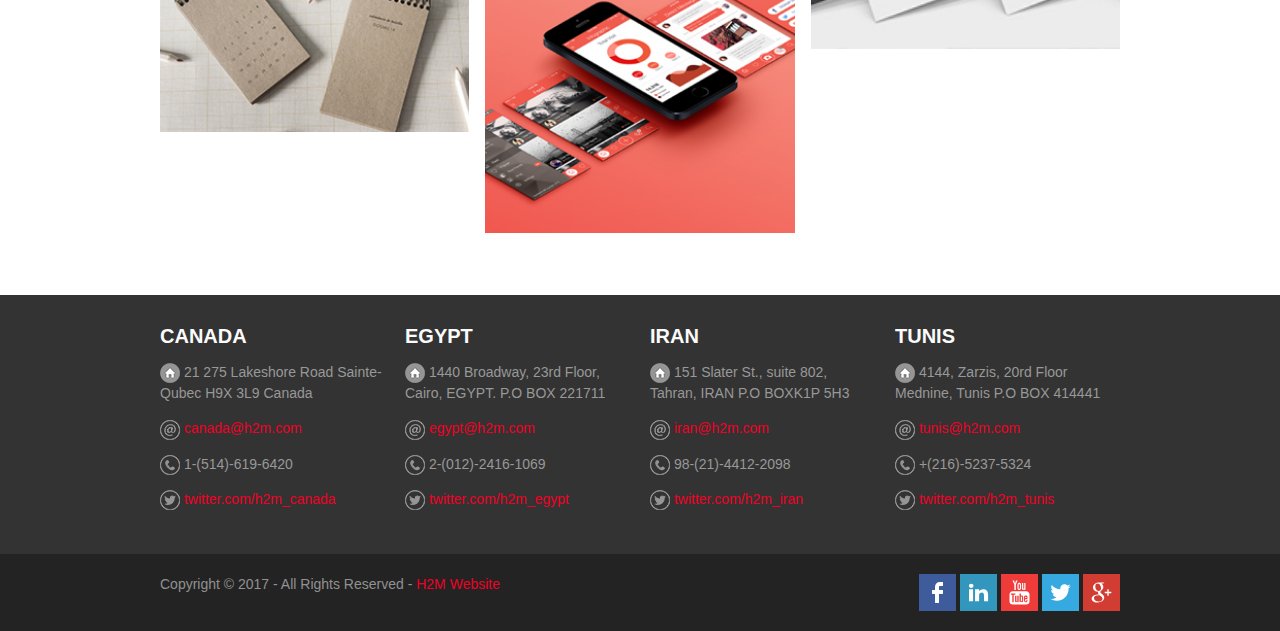
<file: WEB/Portfolio.html>
﻿<!DOCTYPE html>
<html lang="en">
<head>
    <title>H2M Website</title>
    <link rel="stylesheet" href="styles/layout.css" type="text/css">
    <meta charset="utf-8">
    <meta name="description" content="We aim to create a creative design and unique web sites. We build websites & apps.">
    <meta name="keywords" content="Website, Design,search engine optimization, Mobile App, disktop app, Web Development, Website Development, web Design company" />
    <link rel='stylesheet prefetch' href='https://npmcdn.com/basscss@8.0.0/css/basscss.min.css'>
    <script src='https://cdnjs.cloudflare.com/ajax/libs/jquery/3.1.1/jquery.min.js'></script>
    <script type="text/javascript" src="js/script.js">
    </script>
</head>
<body onload="window.setInterval('changeSign()', 1000);">
    <div class="wrapper row1">
        <header id="header" class="clear">
            <div id="hgroup">
                <!-- Logo -->
                <figure>
                    <a href="index.html"> <img id="logo" src="images/logo_01.png" alt="logo image" title="logo image" /></a>
                </figure>
            </div>
            <!-- menu -->
            <nav>
                <ul>
                    <li><a href="index.html">Home</a></li>
                    <li><a href="about.html">About Us</a></li>
                    <li><a href="service.html">Services</a></li>
                    <li><a href="event.html">event</a></li>
                    <li><a href="pricing.html">Pricing</a></li>
                    <li><a href="blog.html">Blog</a></li>
                    <li><a href="portfolio.html">Portfolio</a></li>
                    <li class="last"><a href="contact.html">Contact</a></li>
                </ul>
            </nav>
        </header>
    </div>
    <!-- content -->
    <div class="wrapper row2">
        <div id="container" class="clear">



            <!-- main content -->
            <div class="homepage">
                <section class="portfolioNew">
                    <h2>&nbsp;</h2>
                    <div class="toolbar mb2 mt2">
                        <button class="btn fil-cat"  data-rel="all">All</button>
                        <button class="btn fil-cat" data-rel="web">Branding</button>
                        <button class="btn fil-cat" data-rel="flyers">Design</button>
                        <button class="btn fil-cat" data-rel="bcards">UI Design</button>
                    </div>

                    <div id="portfolio">
                        <div class="button tile scale-anm web all">
                            <a href="#">  <img src="images/portfolio/2-mon_1092-300x234.jpg" alt="" /></a>
                        </div>
                        <div class="tile scale-anm bcards all">
                            <img src="images/portfolio/2-mon_1092-300x2342.jpg" alt="portfolio" />
                        </div>
                        <div class="tile scale-anm web all">
                            <img src="images/portfolio/15-dia_1092-1-300x300.jpg" alt="portfolio" />
                        </div>
                        <div class="tile scale-anm web all">
                            <img src="images/portfolio/codystretch-300x270.jpg" alt="portfolio" />
                        </div>
                        <!--<div class="tile scale-anm flyers all">
                            <img src="images/portfolio/emi_haze-300x201.jpg" alt="portfolio" />
                        </div>-->
                        <!--<div class="tile scale-anm bcards all">
                            <img src="images/portfolio/emi_haze-300x2012.jpg" alt="portfolio" />
                        </div>-->
                        <div class="tile scale-anm flyers all">
                            <img src="images/portfolio/jti-icons_08-300x172.jpg" alt="portfolio" />
                        </div>
                        <div class="tile scale-anm flyers all">
                            <img src="images/portfolio/jti-icons_08-300x1722.jpg" alt="portfolio" />
                        </div>
                        <div class="tile scale-anm web all">
                            <img src="images/portfolio/text.jpg" alt="portfolio" />
                        </div>
                        <div class="tile scale-anm flyers all">
                            <img src="images/portfolio/text_002.png" alt="portfolio" />
                        </div>
                        <div class="tile scale-anm web all">
                            <img src="images/portfolio/text_0022.jpg" alt="portfolio" />
                        </div>
                        <div class="tile scale-anm bcards all">
                            <img src="images/portfolio/text2.jpg" alt="portfolio" />
                        </div>
                        <div class="tile scale-anm web all">
                            <img src="images/portfolio/the-ninetys-brand_02-300x300.jpg" alt="portfolio" />
                        </div>
                        <div class="tile scale-anm bcards all">
                            <img src="images/portfolio/transmission_01-300x300.jpg" alt="portfolio" />
                        </div>
                        <div class="tile scale-anm web all">
                            <img src="images/portfolio/~text.jpg" alt="portfolio" />
                        </div>
                        <div class="tile scale-anm web all">
                            <img src="images/portfolio/2text.jpg" alt="portfolio" />
                        </div>
                        <div class="tile scale-anm bcards all">
                            <img src="images/portfolio/text.jpg" alt="portfolio" />
                        </div>
                    </div>

                    <div style="clear:both;"></div>
                    

                </section>
            </div>

            <div id="homepage">


                <!-- Introduction --><!-- / Introduction -->
            </div>

            <!-- / content body -->
        </div>
    </div>
    <!-- Footer -->
    <div class="wrapper row3">
        <div id="footer" class="clear">
            <!-- Section One -->
            <section class="one_quarter">
                <h3>CANADA</h3>
                <p>
                    <img src="images/home.png" alt="home"> 21 275 Lakeshore Road
                    Sainte- Qubec H9X 3L9 Canada
                </p>
                <p><img src="images/mail.png" alt="email"> <a href="mailto:info@h2m.com" title="email" target="_blank">canada@h2m.com</a></p>
                <p><img src="images/phone.png" alt="phone"> 1-(514)-619-6420</p>
                <p><img src="images/twitter.png" alt="twitter"> <a href="http://www.twitter.com" title="twitter.com" target="_blank">twitter.com/h2m_canada</a></p>
            </section>
            <!-- Section Two -->
            <section class="one_quarter">
                <h3>EGYPT</h3>
                <p><img src="images/home.png" alt="home"> 1440 Broadway, 23rd Floor, Cairo, EGYPT. P.O BOX 221711</p>
                <p><img src="images/mail.png" alt="email"> <a href="mailto:info@h2m.com" title="email" target="_blank">egypt@h2m.com</a></p>
                <p><img src="images/phone.png" alt="phone"> 2-(012)-2416-1069</p>
                <p><img src="images/twitter.png" alt="twitter"> <a href="http://www.twitter.com" title="twitter.com" target="_blank">twitter.com/h2m_egypt</a></p>
            </section>
            <!-- Section Three -->
            <section class="one_quarter">
                <h3>IRAN</h3>
                <p><img src="images/home.png" alt="home"> 151 Slater St., suite 802, Tahran, IRAN P.O BOXK1P 5H3</p>
                <p><img src="images/mail.png" alt="email"> <a href="mailto:info@h2m.com" title="email" target="_blank">iran@h2m.com</a></p>
                <p>
                    <img src="images/phone.png" alt="phone"> 98-(21)-4412-2098<br>
                </p>
                <p><img src="images/twitter.png" alt="twitter"> <a href="http://www.twitter.com" title="twitter.com" target="_blank">twitter.com/h2m_iran</a></p>
            </section>
            <!-- Section Four -->
            <section class="one_quarter lastbox">
                <h3>TUNIS</h3>
                <p><img src="images/home.png" alt="home"> 4144, Zarzis, 20rd Floor Mednine, Tunis P.O BOX 414441</p>
                <p><img src="images/mail.png" alt="email"> <a href="mailto:info@h2m.com" title="email" target="_blank">tunis@h2m.com</a></p>
                <p>
                    <img src="images/phone.png" alt="phone"> +(216)-5237-5324<br>
                </p>
                <p><img src="images/twitter.png" alt="twitter"> <a href="http://www.twitter.com" title="twitter.com" target="_blank">twitter.com/h2m_tunis</a></p>
            </section>
            <!-- / Section -->
        </div>
    </div>

    <!-- Copyright -->
    <div class="wrapper row4">
        <footer id="copyright" class="clear">
            <p class="fl_left"> Copyright &copy; 2017 - All Rights Reserved - <a href="index.html">H2M Website</a></p>
            <p class="fl_right">
                <a href="http://facebook.com"><img src="images/facebook-icon.svg" alt="Facebook"></a>
                <a href="http://linkedin.com"><img src="images/linkedin-icon.svg" alt="linkedin"></a>
                <a href="http://youtube.com"><img src="images/youtube-icon.svg" alt="youtube"></a>
                <a href="https://twitter.com"><img src="images/twitter-icon.svg" alt="twitter"></a>
                <a href="https://plus.google.com"><img src="images/googleplus-icon.svg" alt="googelplus"></a>
            </p>
        </footer>
    </div>
</body>
</html>
</file>
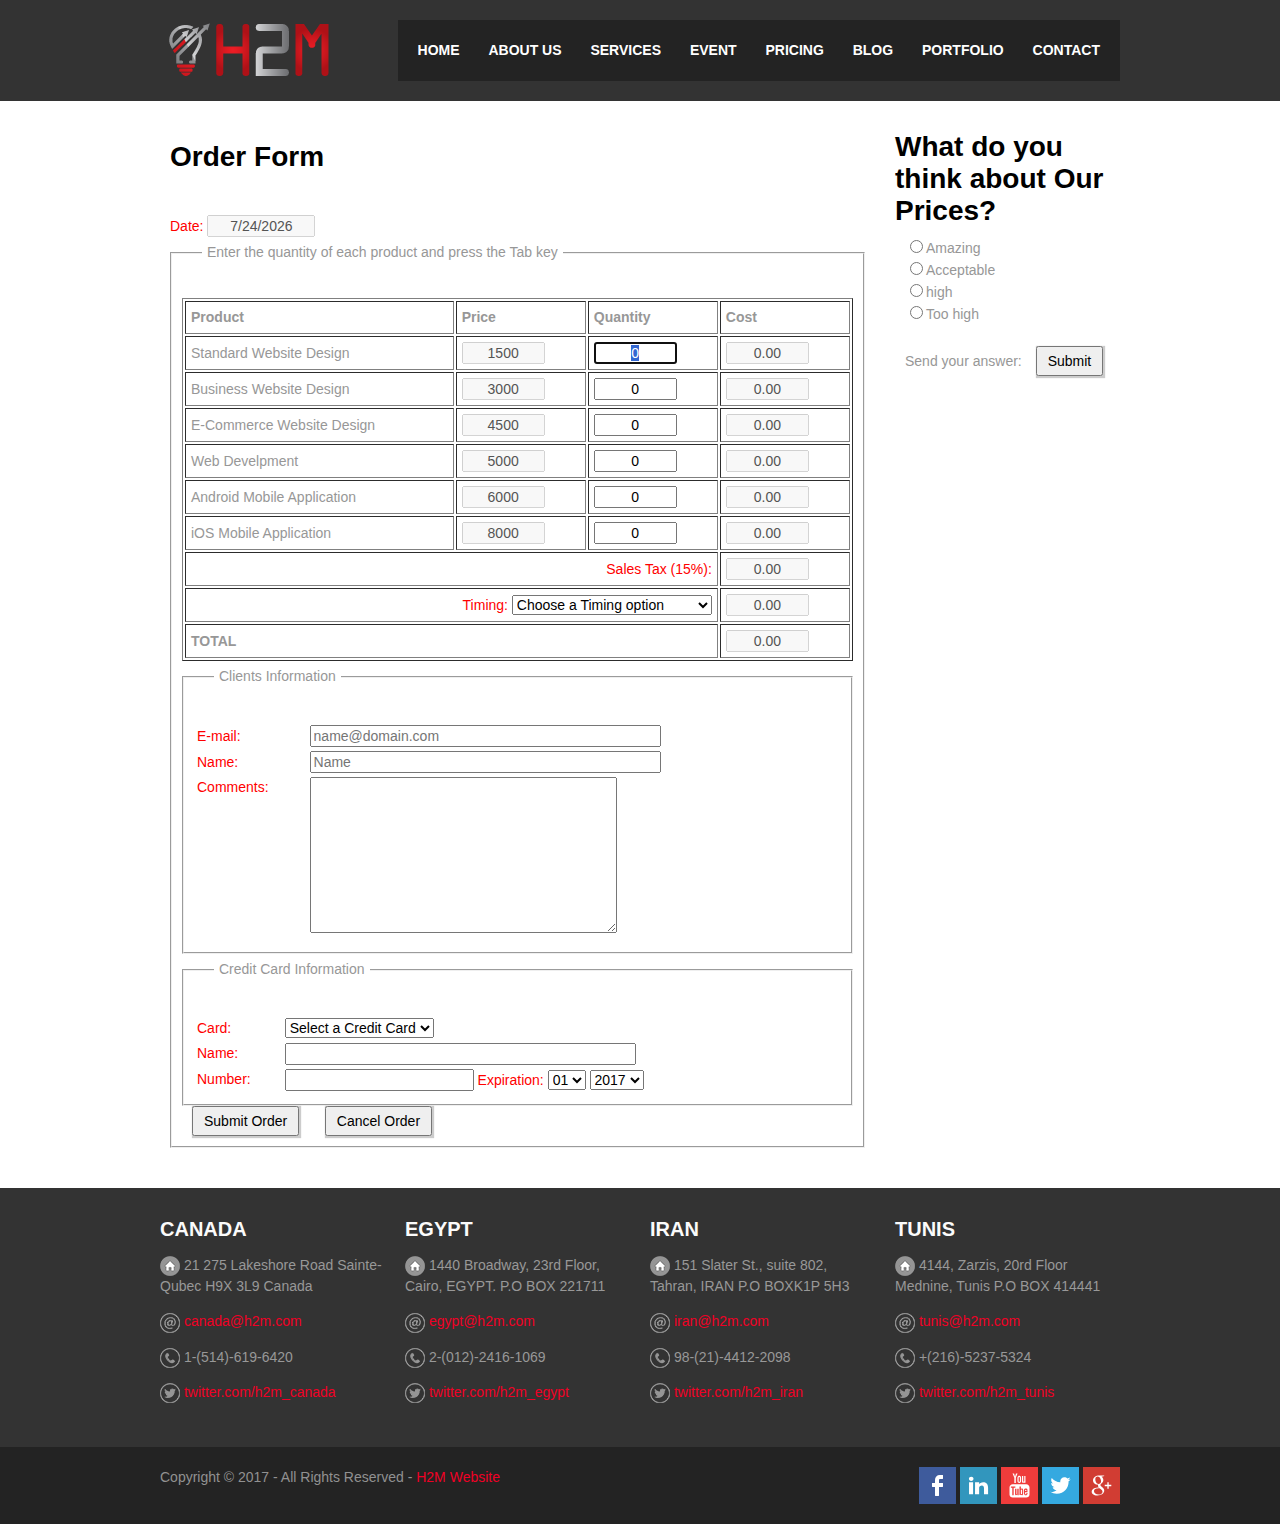
<file: WEB/pricing.html>
﻿<!DOCTYPE html>
<html lang="en">
<head>
<title>H2M Website</title>
<link rel="stylesheet" href="styles/layout.css" type="text/css">
    <meta charset="utf-8">
    <meta name="description" content="We aim to create a creative design and unique web sites. We build websites & apps.">
    <meta name="keywords" content="Website, Design,search engine optimization, Mobile App, disktop app, Web Development, Website Development, web Design company" />
    <script type="text/javascript" src="js/script.js">

    </script>
</head>
<body onload="LoadPricing()">

    <div class="wrapper row1">
        <!-- header -->
        <header id="header" class="clear">
            <div id="hgroup">
                <!-- Logo -->
                <figure>
                    <a href="index.html"> <img id="logo" src="images/logo_01.png" alt="logo image" title="logo image" /></a>
                </figure>
            </div>
            <!-- menu -->
            <nav>
                <ul>
                    <li><a href="index.html">Home</a></li>
                    <li><a href="about.html">About Us</a></li>
                    <li><a href="service.html">Services</a></li>
                    <li><a href="event.html">Event</a></li>
                    <li><a href="pricing.html">Pricing</a></li>
                    <li><a href="blog.html">Blog</a></li>
                    <li><a href="portfolio.html">Portfolio</a></li>
                    <li class="last"><a href="contact.html">Contact</a></li>
                </ul>
            </nav>
        </header>
    </div>
    <!-- content -->
    <div class="wrapper row2">
        <div id="container" class="clear">
            <!-- main content -->
            <div id="homepage">
                <!-- Introduction -->
                
                <div class="three_quarter">
                    


<!-- START OF ORDER FORM -->
<form id="pricing" name="order" method="post" onsubmit="return checkform()" onreset="location.reload()">
<td>
<h1>Order Form</h1>
<br />
<br />
</td>

<!-- FORM DATE -->
<td>
   <span class="fmlabel">Date:</span>
   <input class="date" name="formdate" size="10" disabled>
</td>
</tr>

<tr>
<!-- PRODUCT FIELDS -->
<td valign="top" colspan="2">
<fieldset>
<legend>Enter the quantity of each product and press the Tab key</legend>
<table border id="prodtable" cellpadding="5">
<tr>
   <th >Product</th>
   <th>Price</th>
   <th>Quantity</th>
   <th>Cost</th>
</tr>
<tr>
   <td>Standard Website Design</td>
   <td><input class="numbers" name="price1" size="7" value="1500" disabled></td>
   <td><input class="quantity" name="qty1" size="7" value="0" onblur="sub_price('price1','qty1','sub1')"></td>
   <td><input class="numbers" name="sub1" size="7" value="0.00" disabled></td>
</tr>
<tr>
   <td>Business Website Design</td>
   <td><input class="numbers" name="price2" size="7" value="3000" disabled></td>
   <td><input class="quantity" name="qty2" size="7" value="0" onblur="sub_price('price2','qty2','sub2')"></td>
   <td><input class="numbers" name="sub2" size="7" value="0.00" disabled></td>
</tr>
<tr>
   <td>E-Commerce Website Design</td>
   <td><input class="numbers" name="price3" size="7" value="4500" disabled></td>
   <td><input class="quantity" name="qty3" size="7" value="0" onblur="sub_price('price3','qty3','sub3')"></td>
   <td><input class="numbers" name="sub3" size="7" value="0.00" disabled></td>
</tr>
<tr>
   <td>Web Develpment</td>
   <td><input class="numbers" name="price4" size="7" value="5000" disabled></td>
   <td><input class="quantity" name="qty4" size="7" value="0" onblur="sub_price('price4','qty4','sub4')"></td>
   <td><input class="numbers" name="sub4" size="7" value="0.00" disabled></td>
</tr>
<tr>
   <td>Android Mobile Application</td>
   <td><input class="numbers" name="price5" size="7" value="6000" disabled></td>
   <td><input class="quantity" name="qty5" size="7" value="0" onblur="sub_price('price5','qty5','sub5')"></td>
   <td><input class="numbers" name="sub5" size="7" value="0.00" disabled></td>
</tr>
<tr>
   <td>iOS Mobile Application</td>
   <td><input class="numbers" name="price6" size="7" value="8000" disabled></td>
   <td><input class="quantity" name="qty6" size="7" value="0" onblur="sub_price('price6','qty6','sub6')"></td>
   <td><input class="numbers" name="sub6" size="7" value="0.00" disabled></td>
</tr>
<tr>
   <td colspan="3" align="right"><span class="fmlabel">Sales Tax (15%):</span>
   </td>
   <td><input class="numbers" name="sub7" size="7" value="0.00" disabled></td>
</tr>
<tr>
   <td colspan="3" align="right"><span class="fmlabel">Timing:</span>
      <select name="shipping" onchange="shipping_price()">
         <option value="0">Choose a Timing option
         <option value="0.0">Standard (1-2 months) $0.0
         <option value="99.95">Express (2 weeks) $99.95
         <option value="199.95">Next week (1 week) $199.95
      </select>
   </td>
   <td><input class="numbers" name="sub8" size="7" value="0.00" disabled></td>
</tr>
<tr>
   <th id="TOTAL" colspan="3">TOTAL</th>
   <td><input class="numbers" name="total" size="7" value="0.00" disabled></td>
</tr>
</table>
</td>
</tr>
                    
                        <tr>
                            <!-- Clients Information -->
                            <td valign="top" colspan="2">
                                <fieldset>
                                    <legend>Clients Information</legend>
                                    <table>
                                        <tr>
                                            <td><span class="fmlabel">E-mail:</span></td>
                                            <td>
                                                <input type="email" id="email" name="email" size="40" required="required" placeholder="name@domain.com" onblur="verifMail(this);">
                                            </td>
                                        </tr>
                                        <tr>
                                            <td><span class="fmlabel">Name:</span></td>
                                            <td>
                                                <input name="name" size="40" required="required" placeholder="Name">
                                            </td>
                                        </tr>
                                        <tr>
                                            <td valign="top"><span class="fmlabel">Comments:</span></td>
                                            <td>
                                                <textarea rows="3" cols="40" name="Comments"></textarea>
                                            </td>
                                        </tr>

                                    </table>
                                </fieldset>
                            </td>
                        </tr>

                        <tr>
                            <!-- CREDIT CARD FIELDS -->
                            <td valign="top" colspan="2">
                                <fieldset>
                                    <legend>Credit Card Information</legend>
                                    <table>
                                        <tr>

                                            <!-- CARD TYPE -->
                                            <td valign="top"><span class="fmlabel">Card:</span></td>
                                            <td colspan="3">
                                                <select name="ccard">
                                                    <option value="">Select a Credit Card
                                                    <option value="ae">American Express
                                                    <option value="mc">MasterCard
                                                    <option value="vi">Visa
                                                </select>
                                            </td>
                                        </tr>
                                        <tr>

                                            <!-- NAME ON CARD -->
                                            <td valign="top"><span class="fmlabel">Name:</span></td>
                                            <td colspan="3">
                                                <input size="40" name="cname">
                                            </td>
                                        </tr>

                                        <tr>

                                            <!-- CARD NUMBER -->
                                            <td valign="top"><span class="fmlabel">Number:</span></td>

                                            <!-- CARD EXPIRATION DATE -->
                                            <td colspan="3">
                                                <input type="password" size="20" name="cnumber">
                                                <span class="fmlabel">Expiration:</span>
                                                <select name="expmonth">
                                                    <option>01
                                                    <option>02
                                                    <option>03
                                                    <option>04
                                                    <option>05
                                                    <option>06
                                                    <option>07
                                                    <option>08
                                                    <option>09
                                                    <option>10
                                                    <option>11
                                                    <option>12
                                                </select>

                                                <select name="expyear">
                                                    <option>2017
                                                    <option>2018
                                                    <option>2019
                                                    <option>2020
                                                    <option>2021
                                                    <option>2022
                                                    <option>2023
                                                </select>
                                            </td>
                                        </tr>
                                    </table>
                                </fieldset>
                            </td>
                        </tr>

                        <tr>

                            <!-- BUTTONS TO SUBMIT OR CANCEL THE ORDER -->
                            <td colspan="2">
                                <input type="submit" value="Submit Order">
                                &nbsp;&nbsp;
                                <input type="reset" value="Cancel Order">
                            </td>
                        </tr>

                        </form>

                        </table>
</div>

            <!-- / Introduction -->

                <div class="one_quarter lastbox">
                  <h1>What do you think about Our Prices?</h1>
<form>
<input type="radio" name="browser"  value="Amazing">Amazing<br>
<input type="radio" name="browser"  value="Acceptable">Acceptable<br>
<input type="radio" name="browser"  value="high">high<br>
<input type="radio" name="browser"  value="Too high">Too high<br>
<br>
Send your answer: <input id="answer"  type="submit" value="Submit" onclick="send()">
</form>
                </div>     
            </div>
        </div>
        <!-- end content body -->
    </div>
    <!-- Footer -->
    <div class="wrapper row3">
        <div id="footer" class="clear">
            <!-- Section One -->
            <section class="one_quarter">
                <h3>CANADA</h3>
                <p>
                    <img src="images/home.png" alt="home"> 21 275 Lakeshore Road
                    Sainte- Qubec H9X 3L9 Canada
                </p>
                <p><img src="images/mail.png" alt="email"> <a href="mailto:info@h2m.com" title="email" target="_blank">canada@h2m.com</a></p>
                <p><img src="images/phone.png" alt="phone"> 1-(514)-619-6420</p>
                <p><img src="images/twitter.png" alt="twitter"> <a href="http://www.twitter.com" title="twitter.com" target="_blank">twitter.com/h2m_canada</a></p>
            </section>
            <!-- Section Two -->
            <section class="one_quarter">
                <h3>EGYPT</h3>
                <p><img src="images/home.png" alt="home"> 1440 Broadway, 23rd Floor, Cairo, EGYPT. P.O BOX 221711</p>
                <p><img src="images/mail.png" alt="email"> <a href="mailto:info@h2m.com" title="email" target="_blank">egypt@h2m.com</a></p>
                <p><img src="images/phone.png" alt="phone"> 2-(012)-2416-1069</p>
                <p><img src="images/twitter.png" alt="twitter"> <a href="http://www.twitter.com" title="twitter.com" target="_blank">twitter.com/h2m_egypt</a></p>
            </section>
            <!-- Section Three -->
            <section class="one_quarter">
                <h3>IRAN</h3>
                <p><img src="images/home.png" alt="home"> 151 Slater St., suite 802, Tahran, IRAN P.O BOXK1P 5H3</p>
                <p><img src="images/mail.png" alt="email"> <a href="mailto:info@h2m.com" title="email" target="_blank">iran@h2m.com</a></p>
                <p>
                    <img src="images/phone.png" alt="phone"> 98-(21)-4412-2098<br>
                </p>
                <p><img src="images/twitter.png" alt="twitter"> <a href="http://www.twitter.com" title="twitter.com" target="_blank">twitter.com/h2m_iran</a></p>
            </section>
            <!-- Section Four -->
            <section class="one_quarter lastbox">
                <h3>TUNIS</h3>
                <p><img src="images/home.png" alt="home"> 4144, Zarzis, 20rd Floor Mednine, Tunis P.O BOX 414441</p>
                <p><img src="images/mail.png" alt="email"> <a href="mailto:info@h2m.com" title="email" target="_blank">tunis@h2m.com</a></p>
                <p>
                    <img src="images/phone.png" alt="phone"> +(216)-5237-5324<br>
                </p>
                <p><img src="images/twitter.png" alt="twitter"> <a href="http://www.twitter.com" title="twitter.com" target="_blank">twitter.com/h2m_tunis</a></p>
            </section>
            <!-- / Section -->
        </div>
    </div>

    <!-- Copyright -->
    <div class="wrapper row4">
        <footer id="copyright" class="clear">
            <p class="fl_left"> Copyright &copy; 2017 - All Rights Reserved - <a href="index.html">H2M Website</a></p>
            <p class="fl_right">
                <a href="http://facebook.com"><img src="images/facebook-icon.svg" alt="Facebook"></a>
                <a href="http://linkedin.com"><img src="images/linkedin-icon.svg" alt="linkedin"></a>
                <a href="http://youtube.com"><img src="images/youtube-icon.svg" alt="youtube"></a>
                <a href="https://twitter.com"><img src="images/twitter-icon.svg" alt="twitter"></a>
                <a href="https://plus.google.com"><img src="images/googleplus-icon.svg" alt="googelplus"></a>
            </p>
        </footer>
    </div>
</body>
</html>
</file>
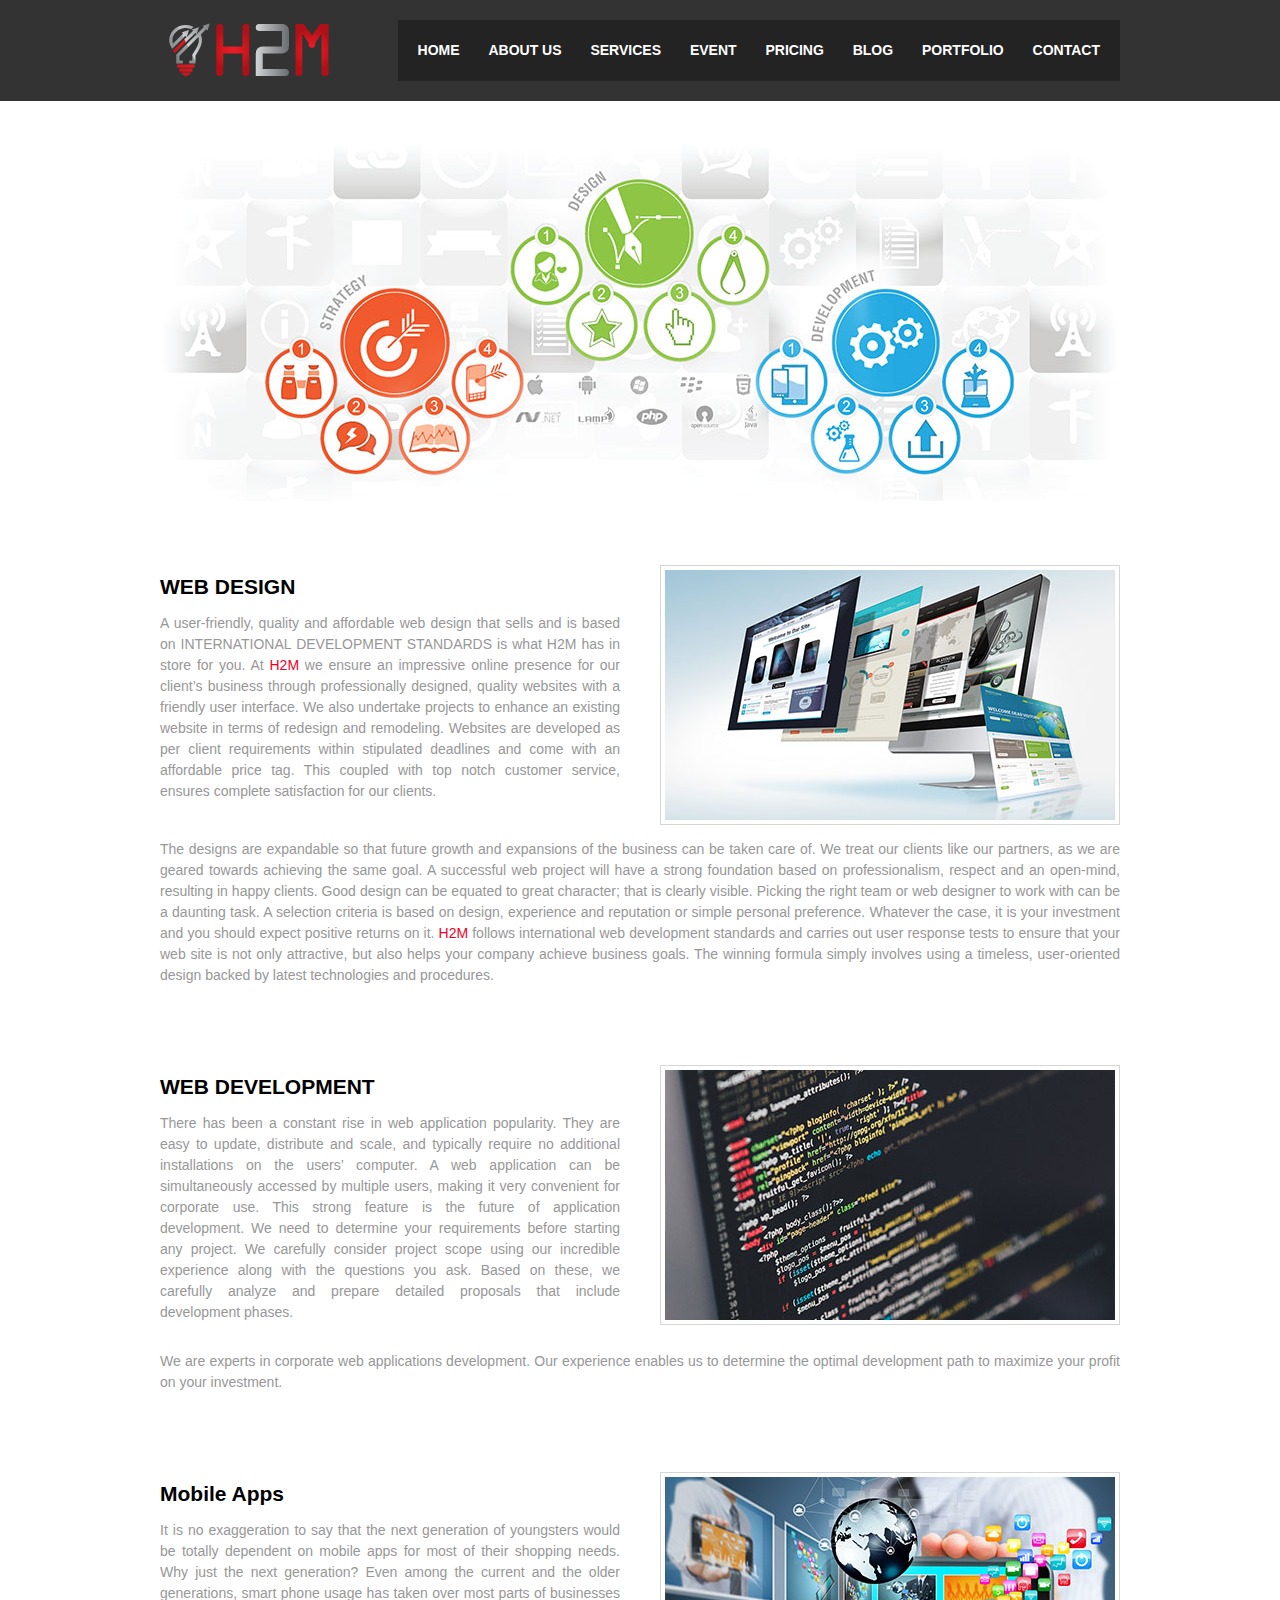
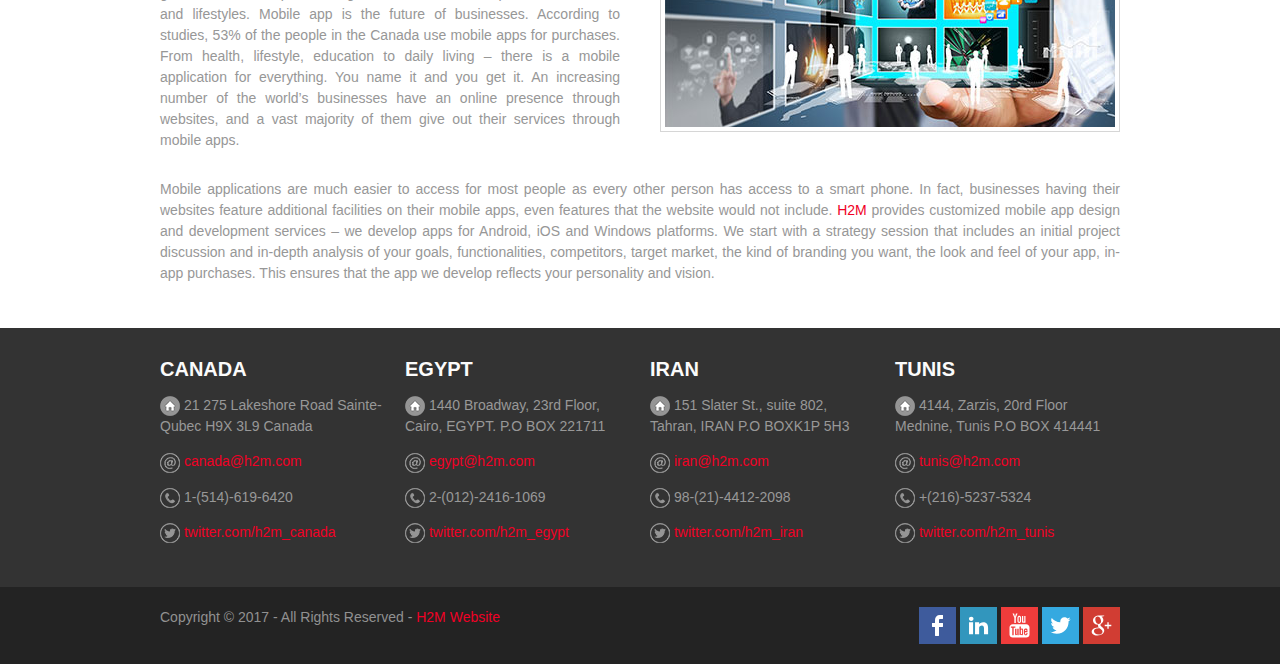
<file: WEB/Service.html>
﻿<!DOCTYPE html>
<html lang="en">
<head>
    <title>H2M Website</title>
    <link rel="stylesheet" href="styles/layout.css" type="text/css">
    <meta charset="utf-8">
    <meta name="description" content="We aim to create a creative design and unique web sites. We build websites & apps.">
    <meta name="keywords" content="Website, Design,search engine optimization, Mobile App, disktop app, Web Development, Website Development, web Design company" />
    <script type="text/javascript" src="js/script.js">
    </script>
</head>
<body onload="window.setInterval('changeSign()', 1000);">
    <div class="wrapper row1">
        <header id="header" class="clear">
            <div id="hgroup">
                <!-- Logo -->
                <figure>
                    <a href="index.html"> <img id="logo" src="images/logo_01.png" alt="logo image" title="logo image" /></a>
                </figure>
            </div>
            <!-- menu -->
            <nav>
                <ul>
                    <li><a href="index.html">Home</a></li>
                    <li><a href="about.html">About Us</a></li>
                    <li><a href="service.html">Services</a></li>
                    <li><a href="event.html">event</a></li>
                    <li><a href="pricing.html">Pricing</a></li>
                    <li><a href="blog.html">Blog</a></li>
                    <li><a href="portfolio.html">Portfolio</a></li>
                    <li class="last"><a href="contact.html">Contact</a></li>
                </ul>
            </nav>
        </header>
    </div>
    <!-- content -->
    <div class="wrapper row2">
        <div id="container" class="clear">

            <!-- banner -->
            <section id="banner"><h2><a href="#"><img src="images/service.jpg" alt="service"></a></h2></section>

            <div id="homepage">

                <!-- main content -->
                <div class="service">
                    <section class="last clear">
                        <h2>&nbsp;</h2>
                        <article>
                            <figure>
                                <img src="images/service/web_design.jpg" width="450" height="250" alt="web_design">
                                <figcaption>
                                    <h2>WEB DESIGN</h2>
                                    <p>
                                        A user-friendly, quality and affordable web design that sells and is based on INTERNATIONAL DEVELOPMENT STANDARDS is what H2M has in store for you.
                                        At <span style="color:#f00025;">
                                            H2M
                                        </span> we ensure an impressive online presence for our client&rsquo;s business through professionally designed, quality websites with a friendly user interface. We also undertake projects to enhance an existing website in terms of redesign and remodeling.
                                        Websites are developed as per client requirements within stipulated deadlines and come with an affordable price tag. This coupled with top notch customer service, ensures complete satisfaction for our clients.

                                    </p>
                                </figcaption>
                            </figure>
                        </article>
                    </section>

                    <p>
                        The designs are expandable so that future growth and expansions of the business can be taken care of.
                        We treat our clients like our partners, as we are geared towards achieving the same goal. A successful web project will have a strong foundation based on professionalism, respect and an open-mind, resulting in happy clients.
                        Good design can be equated to great character; that is clearly visible. Picking the right team or web designer to work with can be a daunting task. A selection criteria is based on design, experience and reputation or simple personal preference. Whatever the case, it is your investment and you should expect positive returns on it.
                        <span style="color:#f00025;"> H2M</span> follows international web development standards and carries out user response tests to ensure that your web site is not only attractive, but also helps your company achieve business goals. The winning formula simply involves using a timeless, user-oriented design backed by latest technologies and procedures.
                    </p>

                </div>
                <br />
                <div class="service">
                    <section class="last clear">
                        <h2>&nbsp;</h2>
                        <article>
                            <figure>
                                <img src="images/service/development.jpg" width="450" height="250" alt="development">
                                <figcaption>
                                    <h2>WEB DEVELOPMENT</h2>
                                    <p>
                                        There has been a constant rise in web application popularity. They are easy to update, distribute and scale, and typically require no additional installations on the users&rsquo; computer. A web application can be simultaneously accessed by multiple users, making it very convenient for corporate use. This strong feature is the future of application development. We need to determine your requirements before starting any project. We carefully consider project scope using our incredible experience along with the questions you ask. Based on these, we carefully
                                        analyze and prepare detailed proposals that include development phases.

                                    </p>
                                </figcaption>
                            </figure>
                        </article>
                    </section>


                    <p>

                        We are experts in corporate web applications development. Our experience enables us to determine the optimal development path to maximize your profit on your investment.
                    </p>
                </div>
                <br />
                <div class="service">
                    <section class="last clear">
                        <h2>&nbsp;</h2>
                        <article>
                            <figure>
                                <img src="images/service/app.jpg" width="450" height="250" alt="app">
                                <figcaption>
                                    <h2>Mobile Apps </h2>
                                    <p>
                                        It is no exaggeration to say that the next generation of youngsters would be totally dependent on mobile apps for most of their shopping needs. Why just the next generation? Even among the current and the older generations, smart phone usage has taken over most parts of businesses and lifestyles. Mobile app is the future of businesses. According to studies, 53% of the people in the Canada use mobile apps for purchases.
                                        From health, lifestyle, education to daily living &ndash; there is a mobile application for everything. You name it and you get it. An increasing number of the world&rsquo;s businesses have an online presence through websites, and a vast majority of them give out their services through mobile apps.

                                    </p>
                                </figcaption>
                            </figure>
                        </article>
                    </section>


                    <p>


                        Mobile applications are much easier to access for most people as every other person has access to a smart phone. In fact, businesses having their websites feature additional facilities on their mobile apps, even features that the website would not include.
                        <span style="color:#f00025;">
                            H2M
                        </span> provides customized mobile app design and development services &ndash; we develop apps for Android, iOS and Windows platforms.
                        We start with a strategy session that includes an initial project discussion and in-depth analysis of your goals, functionalities, competitors, target market, the kind of branding you want, the look and feel of your app, in-app purchases. This ensures that the app we develop reflects your personality and vision.
                    </p>

                </div>

                <!-- / content body -->
            </div>
        </div>
        <!-- Footer -->
        <div class="wrapper row3">
            <div id="footer" class="clear">
                <!-- Section One -->
                <section class="one_quarter">
                    <h3>CANADA</h3>
                    <p>
                        <img src="images/home.png" alt="home"> 21 275 Lakeshore Road
                        Sainte- Qubec H9X 3L9 Canada
                    </p>
                    <p><img src="images/mail.png" alt="email"> <a href="mailto:info@h2m.com" title="email" target="_blank">canada@h2m.com</a></p>
                    <p><img src="images/phone.png" alt="phone"> 1-(514)-619-6420</p>
                    <p><img src="images/twitter.png" alt="twitter"> <a href="http://www.twitter.com" title="twitter.com" target="_blank">twitter.com/h2m_canada</a></p>
                </section>
                <!-- Section Two -->
                <section class="one_quarter">
                    <h3>EGYPT</h3>
                    <p><img src="images/home.png" alt="home"> 1440 Broadway, 23rd Floor, Cairo, EGYPT. P.O BOX 221711</p>
                    <p><img src="images/mail.png" alt="email"> <a href="mailto:info@h2m.com" title="email" target="_blank">egypt@h2m.com</a></p>
                    <p><img src="images/phone.png" alt="phone"> 2-(012)-2416-1069</p>
                    <p><img src="images/twitter.png" alt="twitter"> <a href="http://www.twitter.com" title="twitter.com" target="_blank">twitter.com/h2m_egypt</a></p>
                </section>
                <!-- Section Three -->
                <section class="one_quarter">
                    <h3>IRAN</h3>
                    <p><img src="images/home.png" alt="home"> 151 Slater St., suite 802, Tahran, IRAN P.O BOXK1P 5H3</p>
                    <p><img src="images/mail.png" alt="email"> <a href="mailto:info@h2m.com" title="email" target="_blank">iran@h2m.com</a></p>
                    <p>
                        <img src="images/phone.png" alt="phone"> 98-(21)-4412-2098<br>
                    </p>
                    <p><img src="images/twitter.png" alt="twitter"> <a href="http://www.twitter.com" title="twitter.com" target="_blank">twitter.com/h2m_iran</a></p>
                </section>
                <!-- Section Four -->
                <section class="one_quarter lastbox">
                    <h3>TUNIS</h3>
                    <p><img src="images/home.png" alt="home"> 4144, Zarzis, 20rd Floor Mednine, Tunis P.O BOX 414441</p>
                    <p><img src="images/mail.png" alt="email"> <a href="mailto:info@h2m.com" title="email" target="_blank">tunis@h2m.com</a></p>
                    <p>
                        <img src="images/phone.png" alt="phone"> +(216)-5237-5324<br>
                    </p>
                    <p><img src="images/twitter.png" alt="twitter"> <a href="http://www.twitter.com" title="twitter.com" target="_blank">twitter.com/h2m_tunis</a></p>
                </section>
                <!-- / Section -->
            </div>
        </div>
        <!-- / Section -->
    </div>

    <!-- Copyright -->
    <div class="wrapper row4">
        <footer id="copyright" class="clear">
            <p class="fl_left"> Copyright &copy; 2017 - All Rights Reserved - <a href="index.html">H2M Website</a></p>
            <p class="fl_right">
                <a href="http://facebook.com"><img src="images/facebook-icon.svg" alt="Facebook"></a>
                <a href="http://linkedin.com"><img src="images/linkedin-icon.svg" alt="linkedin"></a>
                <a href="http://youtube.com"><img src="images/youtube-icon.svg" alt="youtube"></a>
                <a href="https://twitter.com"><img src="images/twitter-icon.svg" alt="twitter"></a>
                <a href="https://plus.google.com"><img src="images/googleplus-icon.svg" alt="googelplus"></a>
            </p>
        </footer>
    </div>
</body>
</html>
</file>
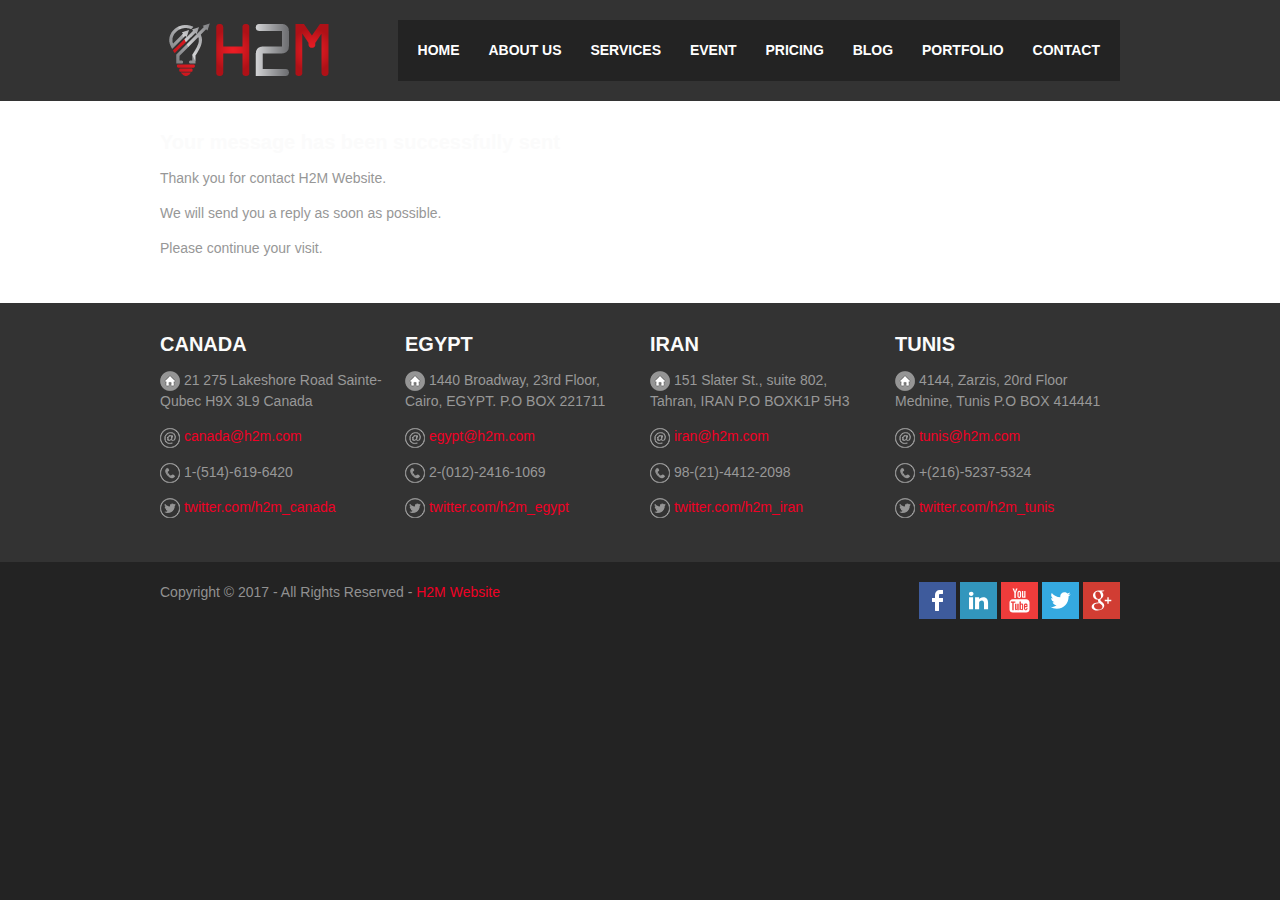
<file: WEB/submit.html>
﻿<!DOCTYPE html>
<html lang="en">
<head>
    <title>H2M Website</title>
    <link rel="stylesheet" href="styles/layout.css" type="text/css">
    <meta charset="utf-8">
    <meta name="description" content="We aim to create a creative design and unique web sites. We build websites & apps.">
    <meta name="keywords" content="Website, Design,search engine optimization, Mobile App, disktop app, Web Development, Website Development, web Design company" />
    <script type="text/javascript" src="js/script.js">
    </script>
</head>
<body onload="window.setInterval('changeSign()', 1000);">
    <div class="wrapper row1">
        <header id="header" class="clear">
            <div id="hgroup">
                <!-- Logo -->
                <figure>
                    <img id="logo" src="images/logo_01.png" alt="logo image" title="logo image" />
                </figure>
            </div>
            <!-- menu -->
            <nav>
                <ul>
                    <li><a href="index.html">Home</a></li>
                    <li><a href="about.html">About Us</a></li>
                    <li><a href="service.html">Services</a></li>
                    <li><a href="event.html">event</a></li>
                    <li><a href="pricing.html">Pricing</a></li>
                    <li><a href="blog.html">Blog</a></li>
                    <li><a href="portfolio.html">Portfolio</a></li>
                    <li class="last"><a href="contact.html">Contact</a></li>
                </ul>
            </nav>
        </header>
    </div>
    <!-- content -->
    <div class="wrapper row2">
        <div id="container" class="clear">

            <!-- main content -->
            <div id="homepage">

                <h3>Your message has been successfully sent</h3>
                <p>Thank you for contact H2M Website.</p>
                <p>We will send you a reply as soon as possible.</p>
                <p>Please continue your visit.</p>
            </div>

            <!-- / content body -->
        </div>
    </div>
    <!-- Footer -->
    <div class="wrapper row3">
        <div id="footer" class="clear">
            <!-- Section One -->
            <section class="one_quarter">
                <h3>CANADA</h3>
                <p><img src="images/home.png" alt="home"> 21 275 Lakeshore Road Sainte- Qubec H9X 3L9 Canada</p>
                <p><img src="images/mail.png" alt="email"> <a href="mailto:info@h2m.com" title="email" target="_blank">canada@h2m.com</a></p>
                <p><img src="images/phone.png" alt="phone"> 1-(514)-619-6420</p>
                <p><img src="images/twitter.png" alt="twitter"> <a href="http://www.twitter.com" title="twitter.com" target="_blank">twitter.com/h2m_canada</a></p>
            </section>
            <!-- Section Two -->
            <section class="one_quarter">
                <h3>EGYPT</h3>
                <p><img src="images/home.png" alt="home"> 1440 Broadway, 23rd Floor, Cairo, EGYPT. P.O BOX 221711</p>
                <p><img src="images/mail.png" alt="email"> <a href="mailto:info@h2m.com" title="email" target="_blank">egypt@h2m.com</a></p>
                <p><img src="images/phone.png" alt="phone"> 2-(012)-2416-1069</p>
                <p><img src="images/twitter.png" alt="twitter"> <a href="http://www.twitter.com" title="twitter.com" target="_blank">twitter.com/h2m_egypt</a></p>
            </section>
            <!-- Section Three -->
            <section class="one_quarter">
                <h3>IRAN</h3>
                <p><img src="images/home.png" alt="home"> 151 Slater St., suite 802, Tahran, IRAN P.O BOXK1P 5H3</p>
                <p><img src="images/mail.png" alt="email"> <a href="mailto:info@h2m.com" title="email" target="_blank">iran@h2m.com</a></p>
                <p>
                    <img src="images/phone.png" alt="phone"> 98-(21)-4412-2098<br>
                </p>
                <p><img src="images/twitter.png" alt="twitter"> <a href="http://www.twitter.com" title="twitter.com" target="_blank">twitter.com/h2m_iran</a></p>
            </section>
            <!-- Section Four -->
            <section class="one_quarter lastbox">
                <h3>TUNIS</h3>
                <p><img src="images/home.png" alt="home"> 4144, Zarzis, 20rd Floor Mednine, Tunis P.O BOX 414441</p>
                <p><img src="images/mail.png" alt="email"> <a href="mailto:info@h2m.com" title="email" target="_blank">tunis@h2m.com</a></p>
                <p>
                    <img src="images/phone.png" alt="phone"> +(216)-5237-5324<br>
                </p>
                <p><img src="images/twitter.png" alt="twitter"> <a href="http://www.twitter.com" title="twitter.com" target="_blank">twitter.com/h2m_tunis</a></p>
            </section>
            <!-- / Section -->
        </div>
    </div>

    <!-- Copyright -->
    <div class="wrapper row4">
        <footer id="copyright" class="clear">
            <p class="fl_left"> Copyright &copy; 2017 - All Rights Reserved - <a href="index.html">H2M Website</a></p>
            <p class="fl_right">
                <a href="http://facebook.com"><img src="images/facebook-icon.svg" alt="Facebook"></a>
                <a href="http://linkedin.com"><img src="images/linkedin-icon.svg" alt="linkedin"></a>
                <a href="http://youtube.com"><img src="images/youtube-icon.svg" alt="youtube"></a>
                <a href="https://twitter.com"><img src="images/twitter-icon.svg" alt="twitter"></a>
                <a href="https://plus.google.com"><img src="images/googleplus-icon.svg" alt="googelplus"></a>
            </p>
        </footer>
    </div>
</body>
</html>
</file>
<file: CVPortfolioWebPage/css/style.css>
﻿.container {
    color: #000000;
	font-family: Arial;
	background-color: #9999FF;
}
.mainContainer {
	color: #000000;
	font-family: Calibri;
	background-image:url('../img/dark-wood.jpg');
	border-radius: 10px;
	margin-right: 10%;
	border-style: hidden;
	padding:5%;
	margin-left: 10%;
}
.nav-bar {
    color: #FFFFFF;
	font-size: 14px;
    font-variant: small-caps;
	font-weight: bold;
	font-family: Arial, Helvetica, sans-serif;
	display: inline;
	list-style-type: none;
	float:right;	
}
.nav-bar a:hover {
    background: rgba(255,255,255,0.3);
}

li {
color: #000000;
	float:right;
	margin:5px 0px 5px 5px;
}
li a {
	
	text-decoration:none;
}
.picture {
	float: right;
	border-style: solid;
	border-color: #3366FF;
	margin-bottom:20px;
	border-radius:50px;
	width:100px;
	height:100px;
	padding-bottom:10px;
}
.work-experience {
	background-color: #9999FF;
	color: #FFFFFF;
	padding: 10px;
}
.contact {
	text-align: center;
	background-color: #9999FF;
	color: #FFFFFF;
}
.columns {

	background-color: #6699FF;
}
.item {
	background-color: #6699FF;}
.details {
	background-color: #6699FF;
}
.description {
background-color: #9999FF;

}
.skills {
background-color: #9999FF;
color: #FFFFFF;


}
.skills-list clearfix {
background-color: #9999FF;
}
.education {
	background-color: #9999FF;
	color: #FFFFFF;
}
.auto-style1 {
float:left;
}

.header {
	color: #FFFFFF;
	background-image:url('../img/dark-wood.jpg');

}
.summary {
	color: #FFFFFF;
}
.wrapper {
	color: #FFFFFF;
	}
.wrapper a:hover {
    background: rgba(255,255,255,0.3);
}

.auto-style1 {
color: #FFFFFF;}
</file>
<file: WEB/styles/layout.css>
﻿@charset "utf-8";

body{
	margin:0; 
	padding:0; 
	font-size:14px; 
	font-family:'Ubuntu', sans-serif;
	line-height: 150%;

	color:#000000; 
	background-color:#232323;}

.clear:after{
	content:".";
	display:block;
	height:0;
	clear:both;
	visibility:hidden;
	line-height:0;
}

.clear{display:block;
	clear:both;
}

html[xmlns] .clear{
	display:block;
}
* html .clear{
	height:1%;
}

a{
	outline:none;
	text-decoration:none;
}


code{
	font-weight:normal;
	font-style:normal;
	font-family:'Ubuntu', sans-serif;
}

.fl_left{
	float:left;
}

.fl_right{
	float:right;
}

img{margin:0;
	padding:0;
	border:none;
	line-height:normal;
	vertical-align:middle;
}

.imgholder, .imgl, .imgr{
	padding:4px;
	border:1px solid #D6D6D6; 
	text-align:center;
}

.imgl{
	float:left; 
	margin:0 15px 15px 0; 
	clear:left;
}

.imgr{
	float:right; 
	margin:0 0 15px 15px; 
	clear:right;
}

/*----------------------------------------------HTML Overrides-------------------------------------*/

address, article, aside, figcaption, figure, footer, header, nav, section{
	display:block; 
	margin:0; 
	padding:0;
}

q{
	display:block; 
	padding:0 10px 8px 10px; 
	color:#979797; background-color:#ECECEC; 
	font-style:italic; 
	line-height:normal;
}

q:before{
	content:'“ '; 
	font-size:26px;
}

q:after{content:' „'; 
font-size:26px; 
line-height:0;
}

/* ----------------------------------------------Wrapper-------------------------------------*/

div.wrapper{
	display:block; 
	width:100%; margin:0; 
	padding:0; 
	text-align:left;
}

.row1, .row1 a{
	color: #f00025;
	background-color: #333333;
}

.row2{
	color:#979797;
	background-color:#FFFFFF;
}

.row2 a{
	color:#f00025; 
	background-color:#FFFFFF;
}

.row3{
	color:#989898; 
	background-color:#333333;
}

.row3 a{color:#f00025; 
	background-color:#333333;
}

.row4, .row4 a{
	color:#919191; 
	background-color:#232323;
}

/*----------------------------------------------Generalise-------------------------------------*/

#header, #container, #footer, #copyright{
	display:block; 
	width:960px;
	margin:0 auto;
	position: relative;
}

nav ul{
	margin:0; 
	padding:0; 
	list-style:none;
}
h1{
	margin:0; 
	padding:0; 
	font-weight:bold; 
	line-height:normal;
	color:#000;
}

h2{
	margin:10px 0; 
	padding:0; 
	font-weight:bold; 
	line-height:normal;
	color:#000;
}
h4{
	text-align: left;
	margin:0; 
	padding:0; 
	color:#000;
}
h3{
	margin:0; 
	padding:0; 
	color: #fbfbfb;
	font-size:20px; 
	font-weight:bold; 
	line-height:normal;
}

h5{
	margin:0; 
	padding:0 0 10px 0; 
	color:#000;
	font-size: 18px;
	text-align: center;
}

address{
	font-style:normal;
}

blockquote, q{
	display:block; 
	padding:8px 10px; 
	color:#979797; 
	background-color:#ECECEC; 
	font-style:italic; 
	line-height:normal;
}

blockquote:before, q:before{
	content:'“ '; 
	font-size:26px;
}
blockquote:after, q:after{
	content:' „'; 
	font-size:26px; 
	line-height:0;
}

/*----------------------------------------------form-------------------------------------*/
table {
    width: 100%;
}


form, fieldset, legend {
    margin: 20px;
    padding: 5px;
}

 form label {
        float: right;
        color: #f00025;
        margin-right: 10px;
    }
/*input{
	width: 100%;
}
*/
textarea{
    width: 57%;
    height: 150px;
}

input[type="text"]:focus{
	    background-image: url("../images/form/edit.png");
	   background-repeat: no-repeat;
	    background-position: 98% center;

    background-color: #B0B0B0;
}

input[type="tel"]:focus{
	    background-image: url("../images/form/edit.png");
	   background-repeat: no-repeat;
	    background-position: 98% center;

    background-color: #B0B0B0;
}




input[type="email"]:focus {
    background-image: url("../images/form/email.png");
	   background-repeat: no-repeat;
	    background-position: 98% center;
		 background-color: #B0B0B0;
}

input[type="submit"] {
    clear: both;
    width: auto;
    padding: 5px 10px;
    box-shadow: 1px 1px 1px 1px rgba(0, 0, 0, 0.2);
    margin-left: 10px;
}

    input[type="submit"]:hover {
        color: #f00025;
        background-color: lightgrey;
    }

input[type="reset"] {
    clear: both;
    width: auto;
    padding: 5px 10px;
    box-shadow: 1px 1px 1px 1px rgba(0, 0, 0, 0.2);
    margin-left: 10px;
}

    input[type="reset"]:hover {
        color: #f00025;
        background-color: lightgrey;
    }




input, textarea, select{
	font-size:14px; 
	font-family:'Ubuntu', sans-serif;
}


/*---------------------------------------------- End of form-------------------------------------*/

.one_quarter, .two_quarter, .three_quarter, .four_quarter{
	display:block; 
	float:left; 
	margin:0 20px 0 0;
}
.one_quarter{
	width:225px;
}

.two_quarter{
	width:470px;
}

.three_quarter{
	width:715px;
}

.four_quarter{
	width:960px; 
	float:none; 
	margin-right:0; clear:both;
}

.one_third, .two_third, .three_third{
	display:block; 
	float:left; 
	margin:0 30px 0 0;
}

.one_third{
	width:300px;
}

.two_third{
	width:630px;
}

.three_third{
	width:960px; 
	float:none; 
	margin-right:0; clear:both;
}

.lastbox{
	margin-right:0;
}

/*----------------------------------------------Header-------------------------------------*/

#header{
	padding:20px 0;
}

#header #hgroup{
	float:left; 
	margin:0px;
}

#header #hgroup h1, #header #hgroup h2{
	font-weight:normal; 
	font-style:normal; 
	text-transform:none;
}

#header #hgroup h1{
	font-size:36px;
}

#header #hgroup h2{
	font-size: 13px;
	color: #C0BAB6;
}

#header nav{
	display:block; 
	float:right; 
	margin:0px; 
	padding:20px 0; 
	color:#C0BAB6; 
	background-color:#232323;
}

#header nav ul{
	padding:0 20px;
}

#header nav li{
	display:inline; 
	margin-right:25px; 
	text-transform:uppercase;
}

#header nav li.last{
	margin-right:0;
}

#header nav li a{
	color:#fff; 
	background-color:#232323; 
	font-weight:bold;
}

#header nav li a:hover{
	color:#f00025; 
	background-color:#232323;
}

/*----------------------------------------------Content Area-------------------------------------*/

#container{
	padding:30px 0;
}

#container section{
	display:block; 
	width:100%; 
	margin:0 0 30px 0; 
	padding:0;
}

#container .last{
	margin:0;
}
#container .more{
	text-align:right;
}


/* ------Main Content-----*/

#container #homepage{
	display: block;
	width: 100%;
}
/*----------------------------------------------service-------------------------------------*/

#container .service{
		display:block; 
		width:100%; 
		text-align: justify;
}

#container .service section article figure img {
	float:right; 
	padding:4px; 
	border:1px solid #D6D6D6;
}

#container .service section article figure figcaption{
	float:left; 
	width:460px;
}
/*----------------------------------------------Blog-------------------------------------*/

#container #homepage .blog{
		display:block; 
		width:100%; 
		text-align: justify;
}

#container #homepage .blog h2{ 
		text-align: left;
}

#container #homepage .blog article figure img {
	float:right; 
	padding:4px; 
	border:1px solid #D6D6D6;
}

#container #homepage .blog article figure figcaption{
	float:left; 
	width:460px;
}
/*----------------------------------------------portfolio-------------------------------------*/


#container .homepage .portfolio .one_third img:hover{
	transform:scale(2,2);
}

/*----------------------------------------------home-------------------------------------*/
#container  #homepage  #intro article iframe{
	float: right;
	margin:0 0 0 20px; 
	padding:4px;
	border:1px solid #D6D6D6;
}
#container  #homepage .services .one_third figure img:hover {
  
    animation: spin 1.5s infinite linear;
}

@keyframes spin {
    100% {
       
        transform: rotateY(-180deg);
    }
}

/*----------------------------------------------aboutus-------------------------------------*/

#container #aboutus{display:block; width:100%; line-height:1.8em; text-align: justify;}

#container #aboutus figure img {
	float:right; 
	padding:4px; 
	    margin-left: 14px;
	border:1px solid #D6D6D6;
}
#container #aboutus .homepage #services article figure img {
 margin: auto;
 display: block;
 width:210px;
 padding:10px;
}
#container #aboutus .homepage #services article figure figcaption h4,footer {text-align:center;}
/*----------------------------------------------Footer-------------------------------------*/

#footer{
	padding:30px 0;
}

#footer section h2.title{
	margin:0 0 25px 0;
	padding:0;
	color:#FFFFFF;
	background-color:#333333;
	font-size:14px;
	font-weight:bold;
	text-transform:uppercase;
}

#footer section nav li{
	margin:0 0 5px 0;
	padding:0 0 5px 0;
	border-bottom:1px
	solid #555555;}

#footer section nav li.last{
	margin:0;
}

/*----------------------------------------------Copyright-------------------------------------*/

#copyright{
	padding:20px 0;
}

#copyright p{
	margin:0; 
	padding: 0;
}
#copyright a{
	color: #f00025;
}


/*----------------------------------------------Event -------------------------------------*/
#container .eventpage{
	display:block; 
	width:960px;
	height: 500px;
	margin:0 auto;
	position: relative;
}

#clock {
	position: absolute; 
	top: 0px; 
	left: 190px; 
	width: 170px; 
	height: 200px;
    background-color:red; 
	text-align: center;
    color: #fff; 
	font-weight: bold;
	}

#clock h4, #countdown h4 {
	text-align: center; 
	letter-spacing: 4; 
	font-variant: small-caps;
    color: #fff; 
	background-color: gray; 
	padding :10px;
	}

#clock p, #countdown p {
	color:#fff; 
	font-weight: bold; 
	letter-spacing: 1.5; 
	}

#clock img {
	margin: 5px}

#clock input {
	font-size: 12pt; 
	text-align: center; 
	background-color: #fff; 
    font-weight: bold;
	width: 75%;
	
	}

#eventslogo {
	position: absolute; 
	top: 0px; 
	left: 375px; 
	width: 450px; 
	height: 180px
	}


#countdown {
	position: absolute; 
	top: 0px; 
	right: 0px; 
	width: 170px; 
	height: 200px;
    background-color:red; 
           }

#countdown input {
	font-size: 12pt; 
	text-align: center; 
	background-color:#fff; 
	font-weight: bold; 
	margin: 0 5px 10px;
	width: 50%;
	}

#links {
	position: absolute; 
	top: 0px; 
	left: 0px; 
	width: 170px}

#links a {
	display: block; 
	width: 150px; 
	background-color:#EBEBEB; 
	color: red; 
    margin: 0 0 7px; 
	text-decoration: none; 
	padding: 4px;
    border: 3px solid #ccc;
	}

#links a:hover {
	color: #666; 
	border: 3px inset white}

#main {
	position: absolute; 
	top: 220px; 
	left: 0px; 
	width: 960px;
	font-size: 10pt;
	line-height: 140%;
	}

#main img {
	float: right;
	margin: 0 0 0 10px;
	}

#content:first-line {
text-align: left;	
}

#main address {
	font-size: 10pt; 
	color: gray;
	padding: 5px 0 0 0;
	text-align: center;
    border-top: 1px solid red;
    font-style: normal
			   }

/*----------------------------------------------portfolio New -------------------------------------*/
.wrapper #container .homepage .portfolioNew{
 	max-width: 960px;
  float: none;
  margin: auto;
  
}
.wrapper #container .homepage .portfolioNew #portfolio{  
    margin: 1rem 0;
   -webkit-column-count: 3; 
    -moz-column-count: 3;
    column-count: 3;
    -webkit-column-gap: 1rem;
    -moz-column-gap: 1rem;
    column-gap: 1rem;
    -webkit-column-width: 33.33%;
    -moz-column-width: 33.33%;
    column-width: 33.33%;
}
.wrapper #container .homepage .portfolioNew .tile { 
    -webkit-transform: scale(0);
    transform: scale(0);
    -webkit-transition: all 350ms ease;
    transition: all 350ms ease;

}
.wrapper #container .homepage .portfolioNew .tile:hover { 

}

.wrapper #container .homepage .portfolioNew .scale-anm {
  transform: scale(1);
}


.wrapper #container .homepage .portfolioNew #portfolio p{ 
  padding:10px; 
  border-bottom: 1px #ccc dotted; 
  text-decoration: none; 
  font-family: lato; 
  text-transform:uppercase; 
  font-size: 12px; 
  color: #333; 
  display:block; 
  float:left;
}

.wrapper #container .homepage .portfolioNew #portfolio p:hover { 
  cursor:pointer; 
  background: #333; 
  color:#eee; }

.wrapper #container .homepage .portfolioNew .tile img {
    max-width: 100%;
    width: 100%;
    height: auto;
    margin-bottom: 1rem;
  
}
.wrapper #container .homepage .portfolioNew .btn {
    font-family: Lato;
    font-size: 1rem;
    font-weight: normal;
    text-decoration: none;
    cursor: pointer;
    display: inline-block;
    line-height: normal;
    padding: .5rem 1rem;
    margin: 0;
    height: auto;
    border: 1px solid;
    vertical-align: middle;
    -webkit-appearance: none;
    color: #555;
    background-color: rgba(0, 0, 0, 0);
}

.wrapper #container .homepage .portfolioNew .btn:hover {
  text-decoration: none;
}

.wrapper #container .homepage .portfolioNew .btn:focus {
  outline: none;
  border-color: var(--darken-2);
  box-shadow: 0 0 0 3px var(--darken-3);
}

::-moz-focus-inner {
  border: 0;
  padding: 0;
}

/*----------------------------------------------princing -------------------------------------*/
form, fieldset, legend #pricing {
	margin: 0;
	padding: 10px;
}


#prodtable {margin:0px;}
.numbers,.date {text-align:center;}
.quantity {text-align:center;}
.fmlabel {color:red;}
</file>
